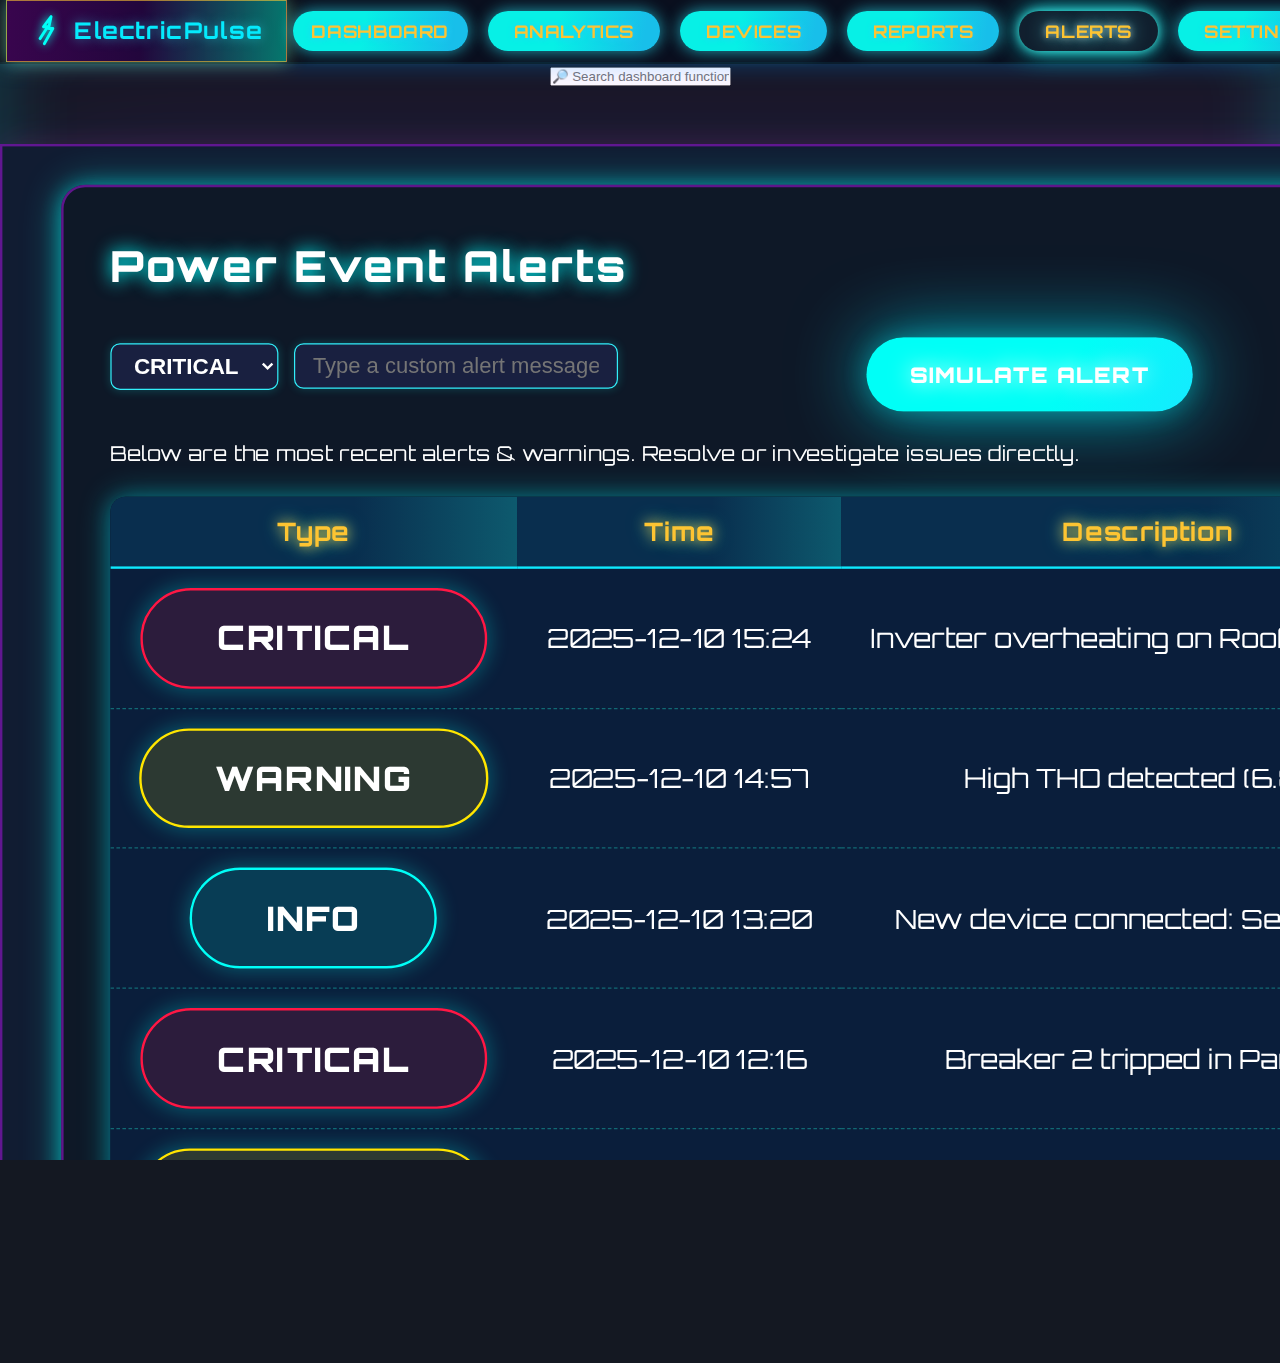
<file: alerts.html>
<!DOCTYPE html>
<html lang="en">
<head>
  <meta charset="UTF-8" />
  <meta name="viewport" content="width=device-width, initial-scale=1.0" />
  <title>ElectricPulse Alerts</title>
  <link href="https://fonts.googleapis.com/css2?family=Orbitron:wght@400;700&display=swap" rel="stylesheet" />
  <link rel="stylesheet" href="style.css" />
</head>
<body>
  <header class="ep-topnav">
    <a href="index.html" class="ep-logo-link">
      <span class="ep-logo-svg">
        <svg width="32" height="32" viewBox="0 0 40 40" fill="none">
          <polyline points="13,29 22,15 17,15 26,3 23,17 28,17 18,35" stroke="#00fff7" stroke-width="3.4" fill="none" stroke-linecap="round" stroke-linejoin="round"/>
        </svg>
      </span>
      <span class="ep-logo-text">ElectricPulse</span>
    </a>
    <nav class="ep-navlinks">
      <a href="index.html" class="ep-navbtn">Dashboard</a>
      <a href="analytics.html" class="ep-navbtn">Analytics</a>
      <a href="devices.html" class="ep-navbtn">Devices</a>
      <a href="reports.html" class="ep-navbtn">Reports</a>
      <a href="alerts.html" class="ep-navbtn active">Alerts</a>
      <a href="settings.html" class="ep-navbtn">Settings</a>
      <a href="help.html" class="ep-navbtn">Help</a>
    </nav>
  </header>
  <div class="ep-dashboard-searchbar">
    <input type="text" id="ep-quicksearch" placeholder="🔎 Search dashboard functions..." autocomplete="off"/>
    <div id="ep-quicksearch-results" class="ep-search-results"></div>
  </div>
  <main class="ep-content">
    <section class="ep-alerts-container">
      <div class="ep-alerts-title">Power Event Alerts</div>
      <div class="ep-alerts-sim-panel" style="margin-bottom:24px;display:flex;align-items:center;gap:13px;">
        <select id="sim-alert-type" class="ep-input" style="width:140px;font-size:1.1em;font-weight:700;">
          <option value="critical">CRITICAL</option>
          <option value="warning">WARNING</option>
          <option value="info">INFO</option>
        </select>
        <input id="sim-alert-msg" class="ep-input" type="text" placeholder="Type a custom alert message..." style="width:270px;font-size:1.08em;" />
        <button id="sim-alert-btn" class="ep-alert-res-btn-big" style="border-radius:50px;padding:1.13em 2em;text-transform:uppercase;letter-spacing:1px;min-width:150px;">SIMULATE ALERT</button>
      </div>
      <div id="ep-alerts-info" style="margin-bottom: 1.5em;">Below are the most recent alerts & warnings. Resolve or investigate issues directly.</div>
      <table class="ep-table" style="width:100%;">
        <thead>
          <tr>
            <th>Type</th>
            <th>Time</th>
            <th>Description</th>
            <th>Action</th>
          </tr>
        </thead>
        <tbody id="ep-alerts-tbody"></tbody>
      </table>
    </section>
    <script>
      const sampleAlerts = [
        {id:1, type:'critical',   time:'2025-12-10 15:24', msg:'Inverter overheating on Rooftop Array', resolved:false},
        {id:2, type:'warning',    time:'2025-12-10 14:57', msg:'High THD detected (6.8%)', resolved:false},
        {id:3, type:'info',       time:'2025-12-10 13:20', msg:'New device connected: Sensor-7B', resolved:false},
        {id:4, type:'critical',   time:'2025-12-10 12:16', msg:'Breaker 2 tripped in Panel B', resolved:false},
        {id:5, type:'warning',    time:'2025-12-10 11:42', msg:'Power factor dropped below 0.92', resolved:false}
      ];
      function renderType(type) {
        const TYPE_MAP = {
          critical: {word: 'CRITICAL', color: '#ff1744', bg: 'rgba(255,23,68,0.14)'},
          warning: {word: 'WARNING', color: '#ffe600', bg:'rgba(255,230,0,0.14)'},
          info:    {word: 'INFO', color: '#00fff7', bg:'rgba(0,255,247,0.14)'}
        };
        let dat = TYPE_MAP[type] || TYPE_MAP.info;
        return `<span class="ep-type-bubble" style="background:${dat.bg};color:${dat.color};border:2.5px solid ${dat.color};">${dat.word}</span>`;
      }
      function renderAlerts() {
        const tbody = document.getElementById('ep-alerts-tbody');
        tbody.innerHTML = '';
        sampleAlerts.forEach(alert => {
          if (alert.resolved) return;
          const tr = document.createElement('tr');
          tr.className = `ep-alert-row ep-alert-${alert.type}`;
          tr.innerHTML = `
            <td style="text-align:center;vertical-align:middle;">${renderType(alert.type)}</td>
            <td>${alert.time}</td>
            <td>${alert.msg}</td>
            <td><button class='ep-alert-res-btn-big'>RESOLVE</button></td>
          `;
          tr.querySelector('.ep-alert-res-btn-big').onclick = ()=>{
            alert.resolved = true;
            tr.classList.add('resolved');
            setTimeout(renderAlerts,600);
          };
          tbody.appendChild(tr);
        });
        if(tbody.innerHTML==='')
          tbody.innerHTML = '<tr><td colspan="4" style="color:#44ffaa;font-weight:bold;text-align:center;font-size:1.2em;">No active alerts!\u2728</td></tr>';
      }
      renderAlerts();
      // --- Simulate alert add panel ---- //
      document.getElementById('sim-alert-btn').onclick = function() {
        const type = document.getElementById('sim-alert-type').value;
        const msg = document.getElementById('sim-alert-msg').value.trim();
        if(!msg) { alert('Enter a description for the alert.'); return; }
        const now = new Date();
        const timestr = now.getFullYear()+'-'+String(now.getMonth()+1).padStart(2,'0')+'-'+String(now.getDate()).padStart(2,'0')+' '
                    + String(now.getHours()).padStart(2,'0')+':'+String(now.getMinutes()).padStart(2,'0');
        sampleAlerts.unshift({id: Date.now(), type, msg, time: timestr, resolved:false});
        renderAlerts();
        document.getElementById('sim-alert-msg').value = '';
      }
    </script>
  </main>
  <script src="script.js" defer></script>
</body>
</html>
</file>
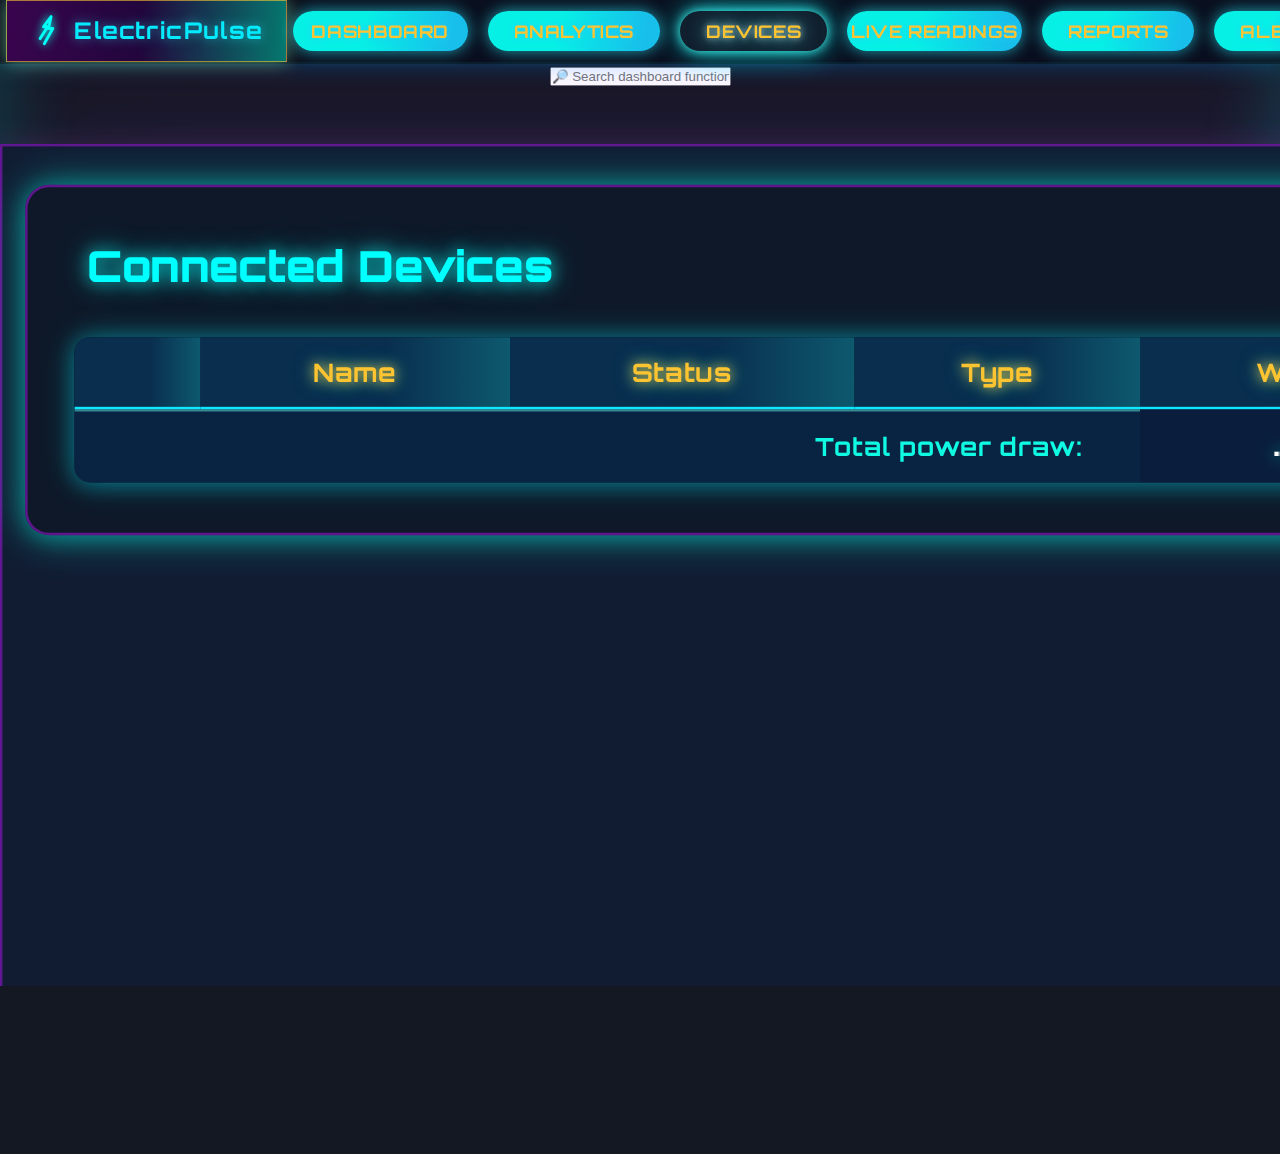
<file: devices.html>
<!DOCTYPE html>
<html lang="en">
<head>
  <meta charset="UTF-8" />
  <meta name="viewport" content="width=device-width, initial-scale=1.0" />
  <title>ElectricPulse Devices</title>
  <link href="https://fonts.googleapis.com/css2?family=Orbitron:wght@400;700&display=swap" rel="stylesheet" />
  <link rel="stylesheet" href="style.css" />
  <script src="script.js" defer></script>
</head>
<body>
  <header class="ep-topnav">
    <a href="index.html" class="ep-logo-link">
      <span class="ep-logo-svg">
        <svg width="32" height="32" viewBox="0 0 40 40" fill="none">
          <polyline points="13,29 22,15 17,15 26,3 23,17 28,17 18,35" stroke="#00fff7" stroke-width="3.4" fill="none" stroke-linecap="round" stroke-linejoin="round"/>
        </svg>
      </span>
      <span class="ep-logo-text">ElectricPulse</span>
    </a>
    <nav class="ep-navlinks">
      <a href="index.html" class="ep-navbtn">Dashboard</a>
      <a href="analytics.html" class="ep-navbtn">Analytics</a>
      <a href="devices.html" class="ep-navbtn active">Devices</a>
      <a href="live-readings.html" class="ep-navbtn">Live Readings</a>
      <a href="reports.html" class="ep-navbtn">Reports</a>
      <a href="alerts.html" class="ep-navbtn">Alerts</a>
      <a href="settings.html" class="ep-navbtn">Settings</a>
      <a href="help.html" class="ep-navbtn">Help</a>
    </nav>
  </header>
  <div class="ep-dashboard-searchbar">
    <input type="text" id="ep-quicksearch" placeholder="🔎 Search dashboard functions..." autocomplete="off"/>
    <div id="ep-quicksearch-results" class="ep-search-results"></div>
  </div>
  <main class="ep-content" style="margin-left:220px;">
    <div class="ep-table-section-neon">
      <div class="ep-table-title-neon">Connected Devices</div>
      <div id="ep-devices-table-outer">
        <table class="ep-table" id="ep-devices-table">
          <thead>
            <tr>
              <th class="ep-table-icon-col"></th>
              <th class="ep-table-name-col">Name</th>
              <th class="ep-table-status-col">Status</th>
              <th class="ep-table-type-col">Type</th>
              <th class="ep-table-watts-col">Watts</th>
            </tr>
          </thead>
          <tbody id="ep-device-tbody"></tbody>
          <tfoot>
            <tr class="ep-total-row">
              <td colspan="4" style="text-align:right;padding-right:2.3em;font-size:1.06em;opacity:.98;color:#11fee7;font-weight:700;letter-spacing:.04em;border-top:2.2px solid #5ff1e881;background:rgba(0,255,247,0.04)">Total power draw:</td>
              <td id="ep-devices-total" style="color:#fff;font-weight:900;font-size:1.16em;text-shadow:0 0 13px #00ffd7c9;">… W</td>
            </tr>
          </tfoot>
        </table>
      </div>
    </div>
  </main>
  <script>
    document.addEventListener('DOMContentLoaded', function() {
      if(window.populateDeviceTable) populateDeviceTable();
    });
  </script>
</body>
</html>
</file>
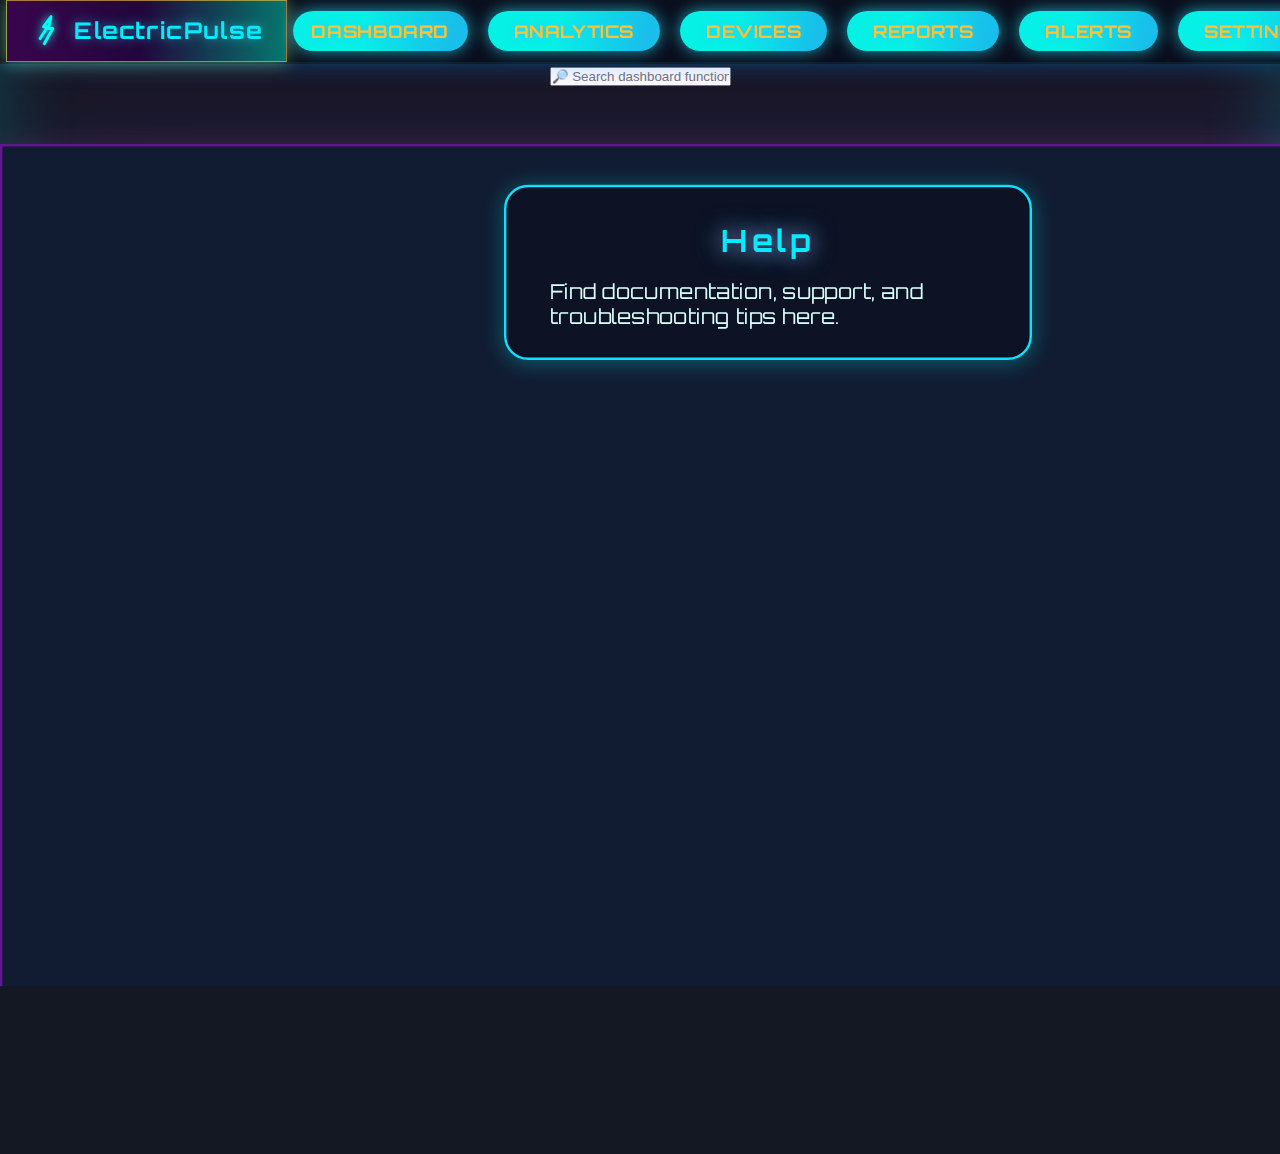
<file: help.html>
<!DOCTYPE html>
<html lang="en">
<head>
  <meta charset="UTF-8" />
  <meta name="viewport" content="width=device-width, initial-scale=1.0" />
  <title>ElectricPulse Help</title>
  <link href="https://fonts.googleapis.com/css2?family=Orbitron:wght@400;700&display=swap" rel="stylesheet" />
  <link rel="stylesheet" href="style.css" />
</head>
<body>
  <canvas id="cyber-bg" class="cyber-bg-canvas"></canvas>
  <header class="ep-topnav">
    <a href="index.html" class="ep-logo-link">
      <span class="ep-logo-svg">
        <svg width="32" height="32" viewBox="0 0 40 40" fill="none">
          <polyline points="13,29 22,15 17,15 26,3 23,17 28,17 18,35" stroke="#00fff7" stroke-width="3.4" fill="none" stroke-linecap="round" stroke-linejoin="round"/>
        </svg>
      </span>
      <span class="ep-logo-text">ElectricPulse</span>
    </a>
    <nav class="ep-navlinks">
      <a href="index.html" class="ep-navbtn">Dashboard</a>
      <a href="analytics.html" class="ep-navbtn">Analytics</a>
      <a href="devices.html" class="ep-navbtn">Devices</a>
      <a href="reports.html" class="ep-navbtn">Reports</a>
      <a href="alerts.html" class="ep-navbtn">Alerts</a>
      <a href="settings.html" class="ep-navbtn">Settings</a>
      <a href="help.html" class="ep-navbtn active">Help</a>
    </nav>
  </header>
  <div class="ep-dashboard-searchbar">
    <input type="text" id="ep-quicksearch" placeholder="🔎 Search dashboard functions..." autocomplete="off"/>
    <div id="ep-quicksearch-results" class="ep-search-results"></div>
  </div>
  <main class="ep-content" style="margin-left:220px;">
    <section class="ep-card">
      <h2>Help</h2>
      <p>Find documentation, support, and troubleshooting tips here.</p>
    </section>
  </main>
</body>
</html>
</file>
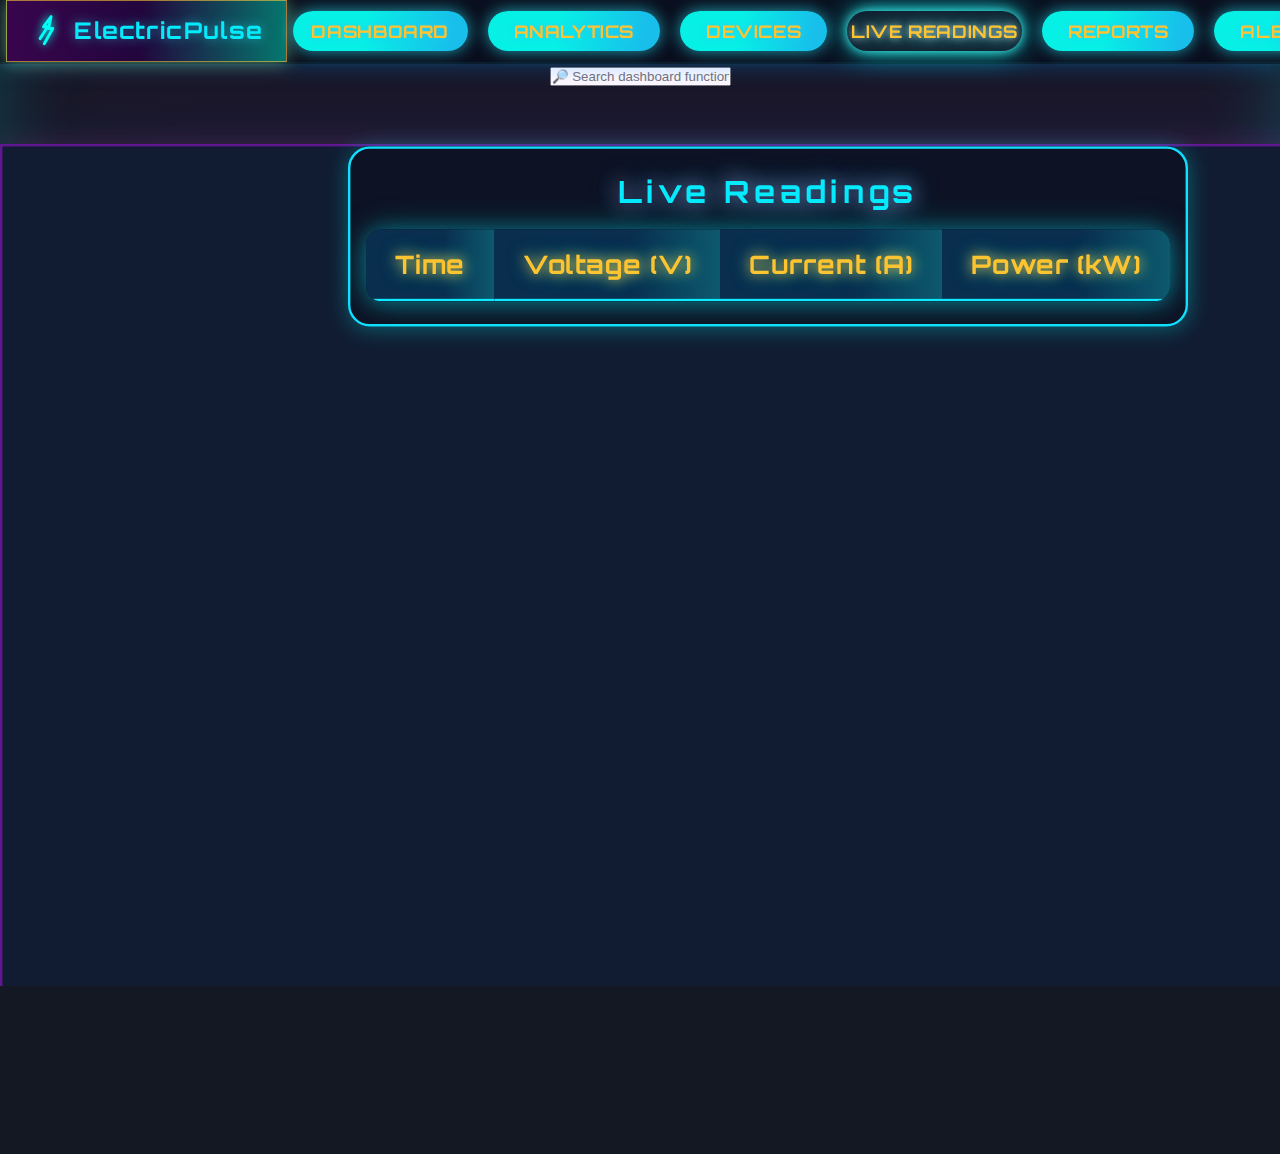
<file: live-readings.html>
<!DOCTYPE html>
<html lang="en">
<head>
  <meta charset="UTF-8" />
  <meta name="viewport" content="width=device-width, initial-scale=1.0" />
  <title>ElectricPulse Live Readings</title>
  <link href="https://fonts.googleapis.com/css2?family=Orbitron:wght@400;700&display=swap" rel="stylesheet" />
  <link rel="stylesheet" href="style.css" />
  <script src="script.js" defer></script>
</head>
<body>
  <header class="ep-topnav">
    <a href="index.html" class="ep-logo-link">
      <span class="ep-logo-svg">
        <svg width="32" height="32" viewBox="0 0 40 40" fill="none">
          <polyline points="13,29 22,15 17,15 26,3 23,17 28,17 18,35" stroke="#00fff7" stroke-width="3.4" fill="none" stroke-linecap="round" stroke-linejoin="round"/>
        </svg>
      </span>
      <span class="ep-logo-text">ElectricPulse</span>
    </a>
    <nav class="ep-navlinks">
      <a href="index.html" class="ep-navbtn">Dashboard</a>
      <a href="analytics.html" class="ep-navbtn">Analytics</a>
      <a href="devices.html" class="ep-navbtn">Devices</a>
      <a href="live-readings.html" class="ep-navbtn active">Live Readings</a>
      <a href="reports.html" class="ep-navbtn">Reports</a>
      <a href="alerts.html" class="ep-navbtn">Alerts</a>
      <a href="settings.html" class="ep-navbtn">Settings</a>
      <a href="help.html" class="ep-navbtn">Help</a>
    </nav>
  </header>
  <div class="ep-dashboard-searchbar">
    <input type="text" id="ep-quicksearch" placeholder="🔎 Search dashboard functions..." autocomplete="off"/>
    <div id="ep-quicksearch-results" class="ep-search-results"></div>
  </div>
  <main class="ep-content">
    <div class="ep-card readings-table">
      <h2>Live Readings</h2>
      <table class="ep-table">
        <thead>
          <tr><th>Time</th><th>Voltage (V)</th><th>Current (A)</th><th>Power (kW)</th></tr>
        </thead>
        <tbody id="live-readings-tbody">
          <!-- Data will be filled by JS -->
        </tbody>
      </table>
    </div>
  </main>
</body>
</html>
</file>
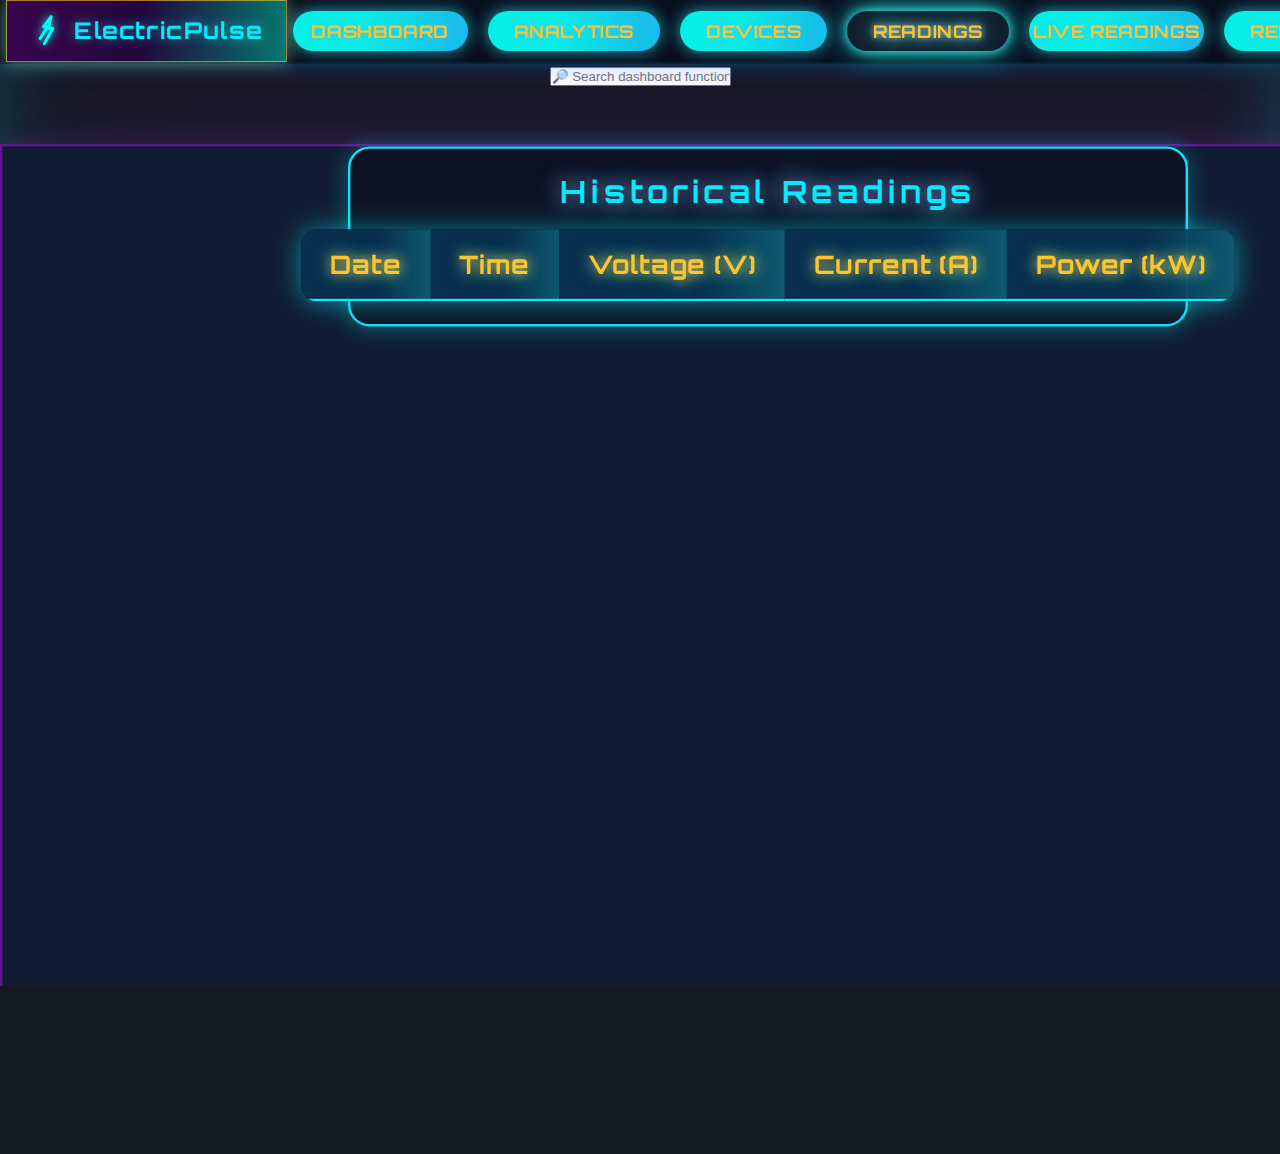
<file: readings.html>
<!DOCTYPE html>
<html lang="en">
<head>
  <meta charset="UTF-8" />
  <meta name="viewport" content="width=device-width, initial-scale=1.0" />
  <title>ElectricPulse Readings</title>
  <link href="https://fonts.googleapis.com/css2?family=Orbitron:wght@400;700&display=swap" rel="stylesheet" />
  <link rel="stylesheet" href="style.css" />
  <script src="script.js" defer></script>
</head>
<body>
  <header class="ep-topnav">
    <a href="index.html" class="ep-logo-link">
      <span class="ep-logo-svg">
        <svg width="32" height="32" viewBox="0 0 40 40" fill="none">
          <polyline points="13,29 22,15 17,15 26,3 23,17 28,17 18,35" stroke="#00fff7" stroke-width="3.4" fill="none" stroke-linecap="round" stroke-linejoin="round"/>
        </svg>
      </span>
      <span class="ep-logo-text">ElectricPulse</span>
    </a>
    <nav class="ep-navlinks">
      <a href="index.html" class="ep-navbtn">Dashboard</a>
      <a href="analytics.html" class="ep-navbtn">Analytics</a>
      <a href="devices.html" class="ep-navbtn">Devices</a>
      <a href="readings.html" class="ep-navbtn active">Readings</a>
      <a href="live-readings.html" class="ep-navbtn">Live Readings</a>
      <a href="reports.html" class="ep-navbtn">Reports</a>
      <a href="alerts.html" class="ep-navbtn">Alerts</a>
      <a href="settings.html" class="ep-navbtn">Settings</a>
      <a href="help.html" class="ep-navbtn">Help</a>
    </nav>
  </header>
  <div class="ep-dashboard-searchbar">
    <input type="text" id="ep-quicksearch" placeholder="🔎 Search dashboard functions..." autocomplete="off"/>
    <div id="ep-quicksearch-results" class="ep-search-results"></div>
  </div>
  <main class="ep-content">
    <div class="ep-card readings-table">
      <h2>Historical Readings</h2>
      <table class="ep-table">
        <thead>
          <tr><th>Date</th><th>Time</th><th>Voltage (V)</th><th>Current (A)</th><th>Power (kW)</th></tr>
        </thead>
        <tbody id="historical-readings-tbody">
          <!-- Data from JS/backend here -->
        </tbody>
      </table>
    </div>
  </main>
</body>
</html>
</file>
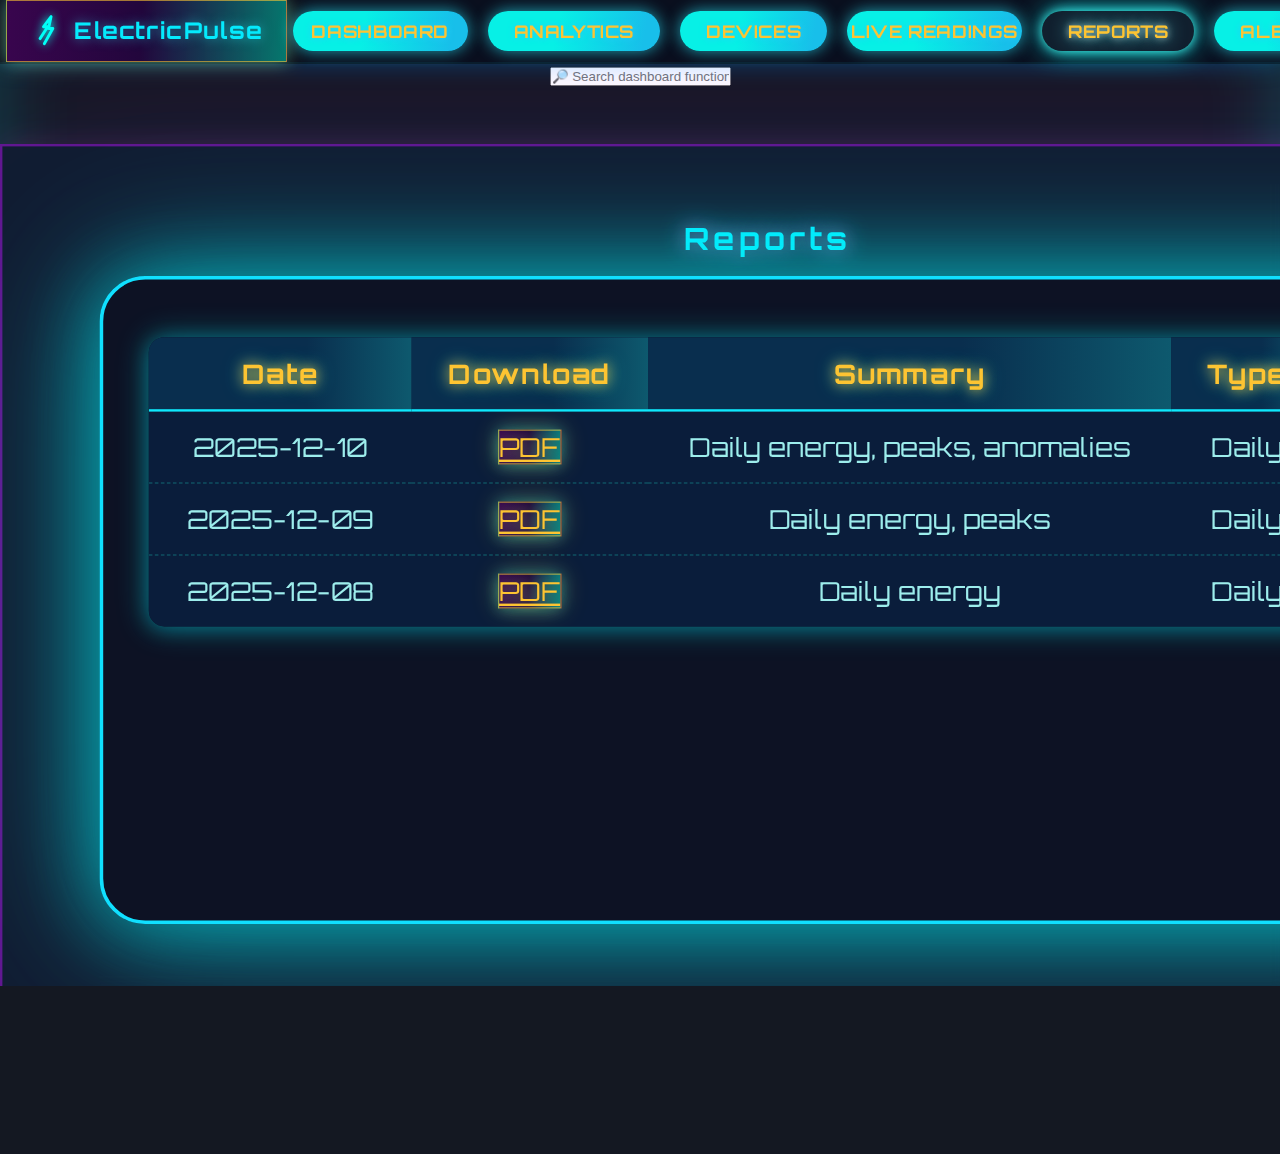
<file: reports.html>
<!DOCTYPE html>
<html lang="en">
<head>
  <meta charset="UTF-8" />
  <meta name="viewport" content="width=device-width, initial-scale=1.0" />
  <title>ElectricPulse Reports</title>
  <link href="https://fonts.googleapis.com/css2?family=Orbitron:wght@400;700&display=swap" rel="stylesheet" />
  <link rel="stylesheet" href="style.css" />
  <script src="script.js" defer></script>
</head>
<body>
  <header class="ep-topnav">
    <a href="index.html" class="ep-logo-link">
      <span class="ep-logo-svg">
        <svg width="32" height="32" viewBox="0 0 40 40" fill="none">
          <polyline points="13,29 22,15 17,15 26,3 23,17 28,17 18,35" stroke="#00fff7" stroke-width="3.4" fill="none" stroke-linecap="round" stroke-linejoin="round"/>
        </svg>
      </span>
      <span class="ep-logo-text">ElectricPulse</span>
    </a>
    <nav class="ep-navlinks">
      <a href="index.html" class="ep-navbtn">Dashboard</a>
      <a href="analytics.html" class="ep-navbtn">Analytics</a>
      <a href="devices.html" class="ep-navbtn">Devices</a>
      <a href="live-readings.html" class="ep-navbtn">Live Readings</a>
      <a href="reports.html" class="ep-navbtn active">Reports</a>
      <a href="alerts.html" class="ep-navbtn">Alerts</a>
      <a href="settings.html" class="ep-navbtn">Settings</a>
      <a href="help.html" class="ep-navbtn">Help</a>
    </nav>
  </header>
  <div class="ep-dashboard-searchbar">
    <input type="text" id="ep-quicksearch" placeholder="🔎 Search dashboard functions..." autocomplete="off"/>
    <div id="ep-quicksearch-results" class="ep-search-results"></div>
  </div>
  <main class="ep-content">
    <div class="ep-card" id="ep-reports-card">
      <h2>Reports</h2>
      <div class="ep-report-table-outer">
        <table class="ep-table" id="ep-report-table">
          <thead>
            <tr><th>Date</th><th>Download</th><th>Summary</th><th>Type</th><th>Status</th></tr>
          </thead>
          <tbody id="reports-tbody">
            <tr><td>2025-12-10</td><td><a href="#">PDF</a></td><td>Daily energy, peaks, anomalies</td><td>Daily</td><td style="color:#63fc95;font-weight:bold;">Generated</td></tr>
            <tr><td>2025-12-09</td><td><a href="#">PDF</a></td><td>Daily energy, peaks</td><td>Daily</td><td style="color:#63fc95;font-weight:bold;">Generated</td></tr>
            <tr><td>2025-12-08</td><td><a href="#">PDF</a></td><td>Daily energy</td><td>Daily</td><td style="color:#ffd429;font-weight:bold;">Pending</td></tr>
          </tbody>
        </table>
      </div>
    </div>
  </main>
</body>
</html>
</file>
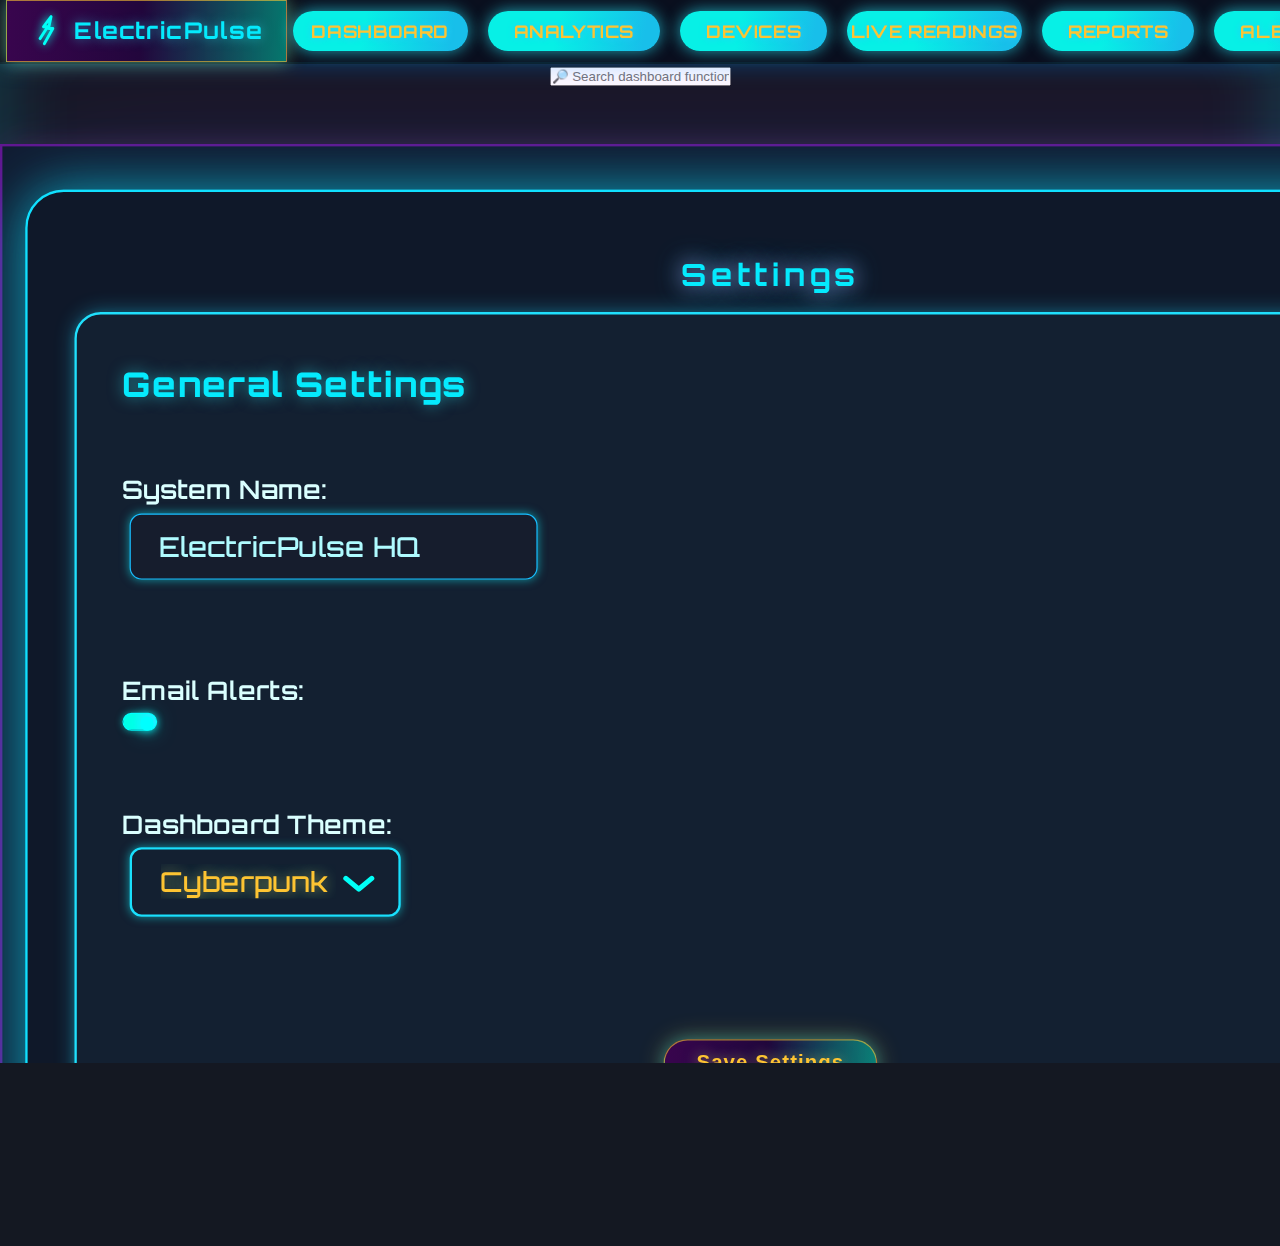
<file: settings.html>
<!DOCTYPE html>
<html lang="en">
<head>
  <meta charset="UTF-8" />
  <meta name="viewport" content="width=device-width, initial-scale=1.0" />
  <title>ElectricPulse Settings</title>
  <link href="https://fonts.googleapis.com/css2?family=Orbitron:wght@400;700&display=swap" rel="stylesheet" />
  <link rel="stylesheet" href="style.css" />
  <script src="script.js" defer></script>
</head>
<body>
  <header class="ep-topnav">
    <a href="index.html" class="ep-logo-link">
      <span class="ep-logo-svg">
        <svg width="32" height="32" viewBox="0 0 40 40" fill="none">
          <polyline points="13,29 22,15 17,15 26,3 23,17 28,17 18,35" stroke="#00fff7" stroke-width="3.4" fill="none" stroke-linecap="round" stroke-linejoin="round"/>
        </svg>
      </span>
      <span class="ep-logo-text">ElectricPulse</span>
    </a>
    <nav class="ep-navlinks">
      <a href="index.html" class="ep-navbtn">Dashboard</a>
      <a href="analytics.html" class="ep-navbtn">Analytics</a>
      <a href="devices.html" class="ep-navbtn">Devices</a>
      <a href="live-readings.html" class="ep-navbtn">Live Readings</a>
      <a href="reports.html" class="ep-navbtn">Reports</a>
      <a href="alerts.html" class="ep-navbtn">Alerts</a>
      <a href="settings.html" class="ep-navbtn active">Settings</a>
      <a href="help.html" class="ep-navbtn">Help</a>
    </nav>
  </header>
  <div class="ep-dashboard-searchbar">
    <input type="text" id="ep-quicksearch" placeholder="🔎 Search dashboard functions..." autocomplete="off"/>
    <div id="ep-quicksearch-results" class="ep-search-results"></div>
  </div>
  <main class="ep-content">
    <div class="ep-card settings-section">
      <h2>Settings</h2>
      <!-- Settings Form and Controls here -->
      <div class="ep-settings-card">
        <h3>General Settings</h3>
        <label>System Name: <input class="ep-input" type="text" value="ElectricPulse HQ" /></label>
        <label>Email Alerts: <input class="ep-checkbox" type="checkbox" checked /></label>
        <label>Dashboard Theme:
          <select class="ep-select">
            <option>Cyberpunk</option>
            <option>Classic</option>
            <option>Dark</option>
          </select>
        </label>
        <button class="ep-btn ep-btn-save">Save Settings</button>
      </div>
    </div>
  </main>
</body>
</html>
</file>
<file: style.css>
/* == CYBERPUNK 2077 ANIMATED BACKGROUND == */
.cyber-bg-canvas {
  position: fixed;
  z-index: 1;
  left: 0; top: 0;
  width: 100vw; height: 100vh;
  pointer-events: none;
  opacity: 0.95;
}

/* Layer content above animated canvas */
#main-content, main, .dashboard-content, .container {
  position: relative;
  z-index: 2;
}
:root {
  --cp-bg-dark: #060511;
  --cp-bg-deep: #1a1039;
  --cp-bg-mid: #1f1642;
  --cp-purple: #bc13fe;
  --cp-pink: #fd3aaf;
  --cp-cyan: #05eafd;
  --cp-yellow: #fdc432;
  --cp-neon-green: #00fba8;
  --cp-ui-panel: #181129f2;
  --cp-glow: 0 0 18px #05eafd99, 0 0 44px #bc13fe33;
}

html, body {
  min-height: 100vh;
  width: 100vw;
  margin: 0;
  padding: 0;
  overflow-x: hidden;
  font-family: 'Orbitron', 'Segoe UI', Arial, sans-serif;
  background: #141822;
  color: #eafcff;
  position: relative;
}
/* body::before {
  content: "";
  position: fixed;
  inset: 0;
  pointer-events: none;
  z-index: 2;
  background: 
    radial-gradient(circle at 60% 20%, #00fff744 0%, transparent 77%),
    radial-gradient(circle at 32% 88%, #ff00c855 0%, transparent 65%),
    linear-gradient(120deg,rgba(0,255,247,0.08) 38%,rgba(255,0,200,0.07) 62%);
  opacity: 0.43;
  mix-blend-mode: lighten;
  filter: blur(6px) brightness(1.06);
} */
/* body::after {
  content: "";
  position: fixed;
  inset: 0;
  pointer-events: none;
  z-index: 3;
  background:
    radial-gradient(circle at 55% 60%,rgba(46,245,255,0.04) 55%,transparent 97%),
    radial-gradient(circle at 84% 77%, #ff3afe33 0%, transparent 72%);
  opacity: 0.13;
  mix-blend-mode: lighten;
  filter: blur(2.3px);
} */

/* --- Neon Scrollbar Cyberpunk --- */
::-webkit-scrollbar {
  width: 10px;
  background: #120e23;
}
::-webkit-scrollbar-thumb {
  background: linear-gradient(120deg,#05eafd66 50%,#fd3aafCC 100%);
  border-radius: 6px;
  border: 1.3px solid #bc13fe;
  box-shadow: 0 0 9px #05eafd,0 0 18px #fd3aaf66;
}

/* --- Cyberpunk Glow Core UI Panels --- */
.ep-centered-container, .ep-content, .ep-card, .ep-dashboard-tile, .ep-dashboard-panel, .live-waveform-card, .readings-table, .ep-table-section-neon, .ep-alerts-container, .ep-analytics-card, .ep-settings-card, .ep-smallcard {
  background: var(--cp-ui-panel);
  box-shadow: 0 0 44px #05eafd11, 0 0 23px #fd3aaf22, 0 0 143px #bc13fe22;
  border: 2px solid #bc13fe77;
  backdrop-filter: blur(3.5px);
}

/* --- Headings and Neon Accent Text --- */
h1, h2, h3, h4, .ep-logo-text, .ep-alerts-title, .ep-card-title, .ep-panel-title {
  color: var(--cp-cyan)!important;
  text-shadow: 0 0 21px #05eafdcc, 0 0 16px #fd3aaf99;
  letter-spacing: 0.14em;
}
a, .ep-navbtn, .ep-btn, .ep-settings-card select, .ep-settings-card button {
  color: var(--cp-yellow)!important;
  text-shadow: 0 0 11px #fdc43277, 0 0 16px #05eafd55;
  background: linear-gradient(93deg, #39054e 0%, #22063c 48%, #00ffd570 100%);
  border: 1.5px solid #fdc43299;
  box-shadow: 0 0 13px #05eafd55, 0 0 21px #fdc43255;
}
/* -- Cyberpunk Table Headers --- */
.ep-table th { 
  background: linear-gradient(93deg,#250B3E 0,#bc13fe44 100%);
  color: var(--cp-yellow)!important;
  text-shadow: 0 0 11px #fdc432, 0 0 16px #05eafd99;
}

/* --- Extra Neon Glows For Live Readings/Graphs --- */
.live-waveform-title, .live-waveform-btn, .ep-stat-value, .ep-alert-res-btn-big {
  color: var(--cp-cyan)!important;
  text-shadow: 0 0 19px #05eafd99, 0 0 21px #bc13fe99;
  border-color: #bc13fe99;
}
.ep-stat-label, .ep-panel-label {
  color: var(--cp-yellow)!important;
}
.ep-stat-value, .ep-counter-value { color: var(--cp-neon-green)!important;}
/* --- Subtle Neon Flicker Animation--- */
@keyframes cp-flicker {
  0%, 47%, 100% { opacity: .91; filter: blur(0.2px);}
  43% { opacity: .83; filter: blur(0.7px);}
  55%, 56% { opacity: 1.02; filter: blur(0);}
  81% { opacity: 0.95;}
}
h1, h2, h3, .ep-logo-text, .live-waveform-title, .ep-card-title {
  animation: cp-flicker 3.3s infinite alternate cubic-bezier(.64,0,.74,1);
}

body,
html {
  /* Remove old fallback gradient and force new CP theme. */
  background-blend-mode: screen, normal, overlay;
  background-size: cover, cover, cover, cover;
  /* Enhance snap for any overlayed patterns */
  box-shadow: 0 0 80px #00fff933 inset;
}

/* ---- DASHBOARD STRUCTURE REWRITE ---- */
.dashPage{
  width:100%;
  display:flex;
  justify-content:center;
  padding: 18px 18px 40px;
}
.dashPanel{
  position:relative;
  width:min(1200px, 100%);
  padding: 18px 22px 22px;
  box-sizing:border-box;
}
.neonRail{
  position:absolute;
  top: 14px;
  bottom: 14px;
  left: 10px;
  width: 6px;
  border-radius: 6px;
  background: linear-gradient(to bottom,#3ff0ff,#0066ff 90%);
  box-shadow: 0 0 14px 4px #00e6ff80;
  pointer-events:none;
}
.dashPanel > *{
  margin-left: 22px;
}
.dashHeader{
  display:flex;
  align-items:center;
  justify-content:space-between;
  gap: 16px;
  padding: 12px 14px;
  border-radius: 18px;
}
.coreWrap{
  flex: 0 0 auto;
  width: 150px;
  height: 150px;
  display:flex;
  align-items:center;
  justify-content:center;
}
.dashHeader,
.alertsCard,
.waveCard,
.statsGrid,
.bottomGrid,
.footer{
  margin-top: 16px;
}
.alertsCard{
  width:100%;
  padding: 14px 14px 16px;
  border-radius: 18px;
  box-sizing:border-box;
  position:relative;
}
.alertsCard .actionsRow{
  display:flex;
  gap: 10px;
  justify-content:flex-end;
  margin-top: 10px;
}
.waveCard{
  width:100%;
  padding: 16px;
  border-radius: 18px;
  box-sizing:border-box;
}
.statsGrid{
  width:100%;
  display:grid;
  grid-template-columns: repeat(2, minmax(0, 1fr));
  gap: 14px;
}
.bottomGrid{
  width:100%;
  display:grid;
  grid-template-columns: repeat(2, minmax(0, 1fr));
  gap: 14px;
  align-items:start;
}
.spacer, .empty, .ghost, .placeholder{
  display:none !important;
}














@media (max-width: 900px){
  .dashPanel{ padding: 14px; }
  .dashPanel > *{ margin-left: 16px; }
  .coreWrap{ width: 120px; height: 120px; }
  .statsGrid, .bottomGrid{ grid-template-columns: 1fr; }
}
/* ---- END DASHBOARD REWRITE ---- */

body {
  display: flex;
  flex-direction: column;
  align-items: center;
  justify-content: flex-start;
}

.ep-content {
  background: #111c32 !important;
  background-image: none !important;
  position: relative;
  z-index: 2;
  margin-top: 58px !important; /* nav height */
  margin-bottom: 0 !important;
  padding: 0 1.5vw !important; /* Even smaller side padding for near-edge look */
  width: 100%;
  min-height: calc(100vh - 58px) !important;
  max-width: 1920px !important;
  box-sizing: border-box !important;
  margin-left: auto !important;
  margin-right: auto !important;
  overflow-x: visible !important;
}

@media (max-width: 600px) {
  section, main, .ep-section, .ep-panel, .ep-content {
    margin-top: 0;
    margin-bottom: 0;
  }
}

/* == ElectricPulse Top Navigation Redesign == */
:root {
  --ep-topnav-h: 58px;
  --ep-topnav-bg: #0b1123;
  --ep-nav-glow: 0 0 8px #05eafdcc, 0 0 24px #05eafd33;
  --ep-nav-glow-active: 0 0 12px #45fff7, 0 0 30px #0ffb;
  --ep-nav-btn-border: #05eafd;
  --ep-nav-btn-bg: #060c18;
  --ep-nav-btn-active-bg: #111f2e;
  --ep-nav-btn-text: #05eafd;
  --ep-nav-btn-active-text: #b5feff;
}

/* Top Navigation Bar: fixed, full width, solid bg, shadow */
.ep-topnav {
  position: fixed;
  top: 0;
  left: 0;
  width: 100vw;
  min-width: 0;
  height: var(--ep-topnav-h);
  background: var(--ep-topnav-bg);
  display: flex;
  align-items: center;
  justify-content: flex-start;
  box-shadow: 0 2px 22px #00eafd33, 0 2px 0 #00eafd22;
  z-index: 200;
  padding: 0 0.5vw;
  border-bottom: 2px solid #09354566;
}

.ep-logo-link {
  display: flex;
  align-items: center;
  padding: 0 24px 0 20px;
  height: 100%;
  text-decoration: none;
}

.ep-logo-svg svg {
  display: inline-block;
  height: 34px;
  width: 34px;
  margin-right: 11px;
  filter: drop-shadow(0 0 9px #22f7ffcc);
  vertical-align: middle;
}
.ep-logo-text {
  color: #0cf5fc;
  font-family: 'Orbitron', 'Segoe UI', Arial, sans-serif;
  font-size: 1.35em;
  font-weight: 700;
  letter-spacing: 1.4px;
  text-shadow: 0 0 12px #29f0ff88;
  user-select: none;
  line-height: 1;
}

/* Center navigation buttons horizontally */
.ep-navlinks {
  display: flex;
  flex: 1 1 auto;
  justify-content: center;
  align-items: center;
  height: 100%;
  gap: 10px;
}

.ep-navbtn,
.ep-topnav a.ep-navbtn {
  display: inline-flex;
  align-items: center;
  justify-content: center;
  height: 40px;
  min-width: 120px;
  max-width: 175px;
  margin: 0 6px;
  padding: 0 15px;
  background: var(--ep-nav-btn-bg);
  border: 2px solid var(--ep-nav-btn-border);
  border-radius: 14px;
  color: var(--ep-nav-btn-text);
  font-family: 'Orbitron', 'Segoe UI', Arial, sans-serif;
  font-size: 1.09em;
  font-weight: 700;
  text-transform: uppercase;
  letter-spacing: 1.05px;
  text-shadow: 0 0 10px #14eaff80;
  box-shadow: var(--ep-nav-glow);
  outline: none;
  cursor: pointer;
  white-space: nowrap;
  overflow: hidden;
  text-overflow: ellipsis;
  transition: 
    color 0.13s, background 0.14s, 
    box-shadow 0.17s, border 0.14s;
  text-decoration: none;
}

.ep-navbtn:focus,
.ep-navbtn:hover,
.ep-topnav a.ep-navbtn:focus,
.ep-topnav a.ep-navbtn:hover {
  border-color: #84feff;
  box-shadow: var(--ep-nav-glow-active);
  background: var(--ep-nav-btn-active-bg);
  color: var(--ep-nav-btn-active-text);
}

/* ACTIVE STATE for Nav Buttons */
.ep-navbtn.active, 
.ep-topnav a.ep-navbtn.active {
  background: var(--ep-nav-btn-active-bg);
  border-color: #0ff;
  color: #b5feff;
  box-shadow: var(--ep-nav-glow-active);
  text-shadow: 0 0 19px #4fffff, 0 0 7px #fffb;
}

@media (max-width: 900px) {
  .ep-navbtn, .ep-topnav a.ep-navbtn {
    min-width: 80px;
    font-size: 0.95em;
    padding: 0 9px;
  }
  .ep-logo-link {
    padding-right: 10px;
    padding-left: 8px;
  }
}
@media (max-width: 700px) {
  .ep-navlinks {
    gap: 2px;
  }
  .ep-navbtn, .ep-topnav a.ep-navbtn {
    min-width: unset;
    font-size: 0.91em;
    padding: 0 5px;
  }
  .ep-logo-text {
    font-size: 1em;
  }
}
/* End Top Navigation Bar */

/* ElectricPulse Neon Sci-Fi Theme v1.0
   Author: ElectricPulse Team (2025)
   All legacy, experimental, unused, and duplicated rules removed.  
   Prefix: ep-
*/

/*== 1. Global Variables & Reset ==*/
:root {
  --ep-bg-gradient: #141822;
  --ep-primary: #00ffe7;
  --ep-accent: #1777fd;
  --ep-card-bg: rgba(13,18,34, 0.90);
  --ep-card-border: #10e0ff;
  --ep-shadow: 0 2px 18px 0 #00eaea55;
  --ep-radius: 20px;
  --ep-table-header: #0ff;
  --ep-table-bg: rgba(10,32,64,0.86);
  --ep-table-border: #0ee9fd;
  --ep-text-main: #daffff;
  --ep-text-dim: #9dedec;
  --ep-tile-bg: #161d34cc;
  --ep-tile-border: #26f9fc;
  --ep-compact-space: 20px;
  font-size: 17px;
  font-family: 'Orbitron', 'Segoe UI', 'Arial', sans-serif;
  --ep-nav-h: 64px;
}

*, *::before, *::after {
  box-sizing: border-box;
  margin: 0;
  padding: 0;
}

html, body {
  min-height: 100vh;
  background: #141822;
  color: var(--ep-text-main);
  font-family: inherit;
  scroll-behavior: smooth;
}

/* ---Restructure: One centered flow container, neon bar on left.--- */
.ep-neon-bar {
  position: absolute;
  left: 0;
  top: 0;
  width: 8px;
  height: 100vh;
  background: linear-gradient(to bottom,#3ff0ff,#0066ff 90%);
  box-shadow: 0 0 14px 4px #00e6ff80;
  z-index: 10;
}

.ep-centered-container {
  max-width: 1200px;
  margin: 0 auto;
  padding: 36px 18px;
  display: flex;
  flex-direction: column;
  gap: 2rem;
  position: relative;
  z-index: 1;
}

.ep-stats-grid, .ep-bottom-grid {
  display: grid;
  grid-template-columns: 1fr 1fr;
  gap: 1.5rem;
}
@media (max-width:700px){
  .ep-centered-container {padding: 12px 4vw;}
  .ep-stats-grid, .ep-bottom-grid {grid-template-columns: 1fr;}
}

body {
  /* Give room for fixed nav */
  padding-top: var(--ep-nav-h);
  display: flex;
  flex-direction: column;
  align-items: center;
}


/*== 2. Top Navigation ==*/
.ep-topnav {
  width: 100vw;
  height: var(--ep-nav-h);
  position: fixed;
  top: 0; left: 0;
  z-index: 99;
  background: rgba(10,14,30,0.97);
  display: flex;
  align-items: center;
  box-shadow: 0 0 24px #008fff55;
  user-select: none;
}

.ep-logo-link {
  display: flex;
  align-items: center;
  padding: 0 22px;
  text-decoration: none;
}

.ep-logo-svg svg {
  filter: drop-shadow(0 0 5px var(--ep-primary));
}

.ep-header {
  margin-left: 10px;
  font-size: 1.45rem;
  color: var(--ep-primary);
  text-shadow: 0 0 5px #17e5ff;
  font-weight: 700;
  letter-spacing: 1.2px;
}

.ep-navlinks {
  display: flex;
  gap: 8px;
  margin-left: auto;
  margin-right: 16px;
}

.ep-navbtn, .ep-topnav a.ep-navbtn {
  padding: 8px 26px;
  border-radius: 50px;
  background: linear-gradient(100deg, #07f0e6 40%, #18bfea 90%);
  box-shadow: 0 0 16px #28efffaa;
  border: none;
  color: #202830;
  font-weight: 700;
  font-size: 1.03rem;
  text-shadow: 0 0 7px #2fc6ff;
  text-decoration: none;
  transition: background 0.15s, box-shadow 0.15s, color 0.1s;
  letter-spacing: 0.6px;
  outline: 0 solid transparent;
  cursor: pointer;
}

.ep-navbtn:focus,
.ep-navbtn:hover {
  background: linear-gradient(100deg,#16fff1 50%, #1d64ff 100%);
  color: #071625;
  box-shadow: 0 0 30px 8px #0ff9;
  outline: 0;
}



/* == 2.1 Dashboard Page Grid Modernization ==*/
.ep-grid-main {
  display: grid;
  grid-template-columns: 1fr minmax(20px,0.15fr); /* main + future sidebar */
  gap: 30px;
  max-width: 1680px;
  width: 96vw;
  margin: 0 auto 0 auto;
  align-items: flex-start;
}

.ep-hero-main {
  grid-column: 1 / 2;
  display: flex;
  flex-direction: column;
  width: 100%;
  max-width: 1180px;
  margin: 1.7rem 0 2.2rem 0;
  gap: 0.9rem;
}

.ep-statusbar {
  grid-column: 1 / -1;
  display: flex;
  align-items: center;
  justify-content: flex-end;
  background: rgba(10,20,38,0.90);
  color: #63fc95;
  font-size: 1em;
  padding: 0.8em 2em 0.8em 0.6em;
  margin-top: 0.7em;
  margin-bottom: 0.8em;
  border-radius: 0 0 24px 24px;
  box-shadow: 0 2px 13px #09ffc445;
  position: relative;
  z-index: 9;
  gap: 13px;
}

@media (max-width: 1200px) {
  .ep-grid-main {
    grid-template-columns: 1fr;
    width: 99vw;
    max-width: 99vw;
    gap: 0;
  }
  .ep-statusbar {
    padding-right: 1vw;
    font-size: 0.97em;
  }
}
@media (max-width:700px){
  .ep-hero-main{padding-left:0;padding-right:0}
  .ep-statusbar{font-size:0.95em;padding-left:3vw;padding-right:2vw}
}

/* == 3. Core Cards & Content ==*/

/* Widen the connected devices container/table section */
.ep-table-section-neon {
  max-width: 1600px;
  min-width: 800px;
  margin: 32px auto 32px auto;
  padding: 2.5rem 3vw 2.5rem 3vw;
  background: rgba(14, 24, 38, 0.83);
  border-radius: 20px;
  box-shadow: 0 0 34px #09ffe077, 0 2px 18px #00eaea55;
  display: flex;
  flex-direction: column;
  align-items: stretch;
  justify-content: flex-start;
}

.ep-table-title-neon {
  font-size: 2.1rem;
  color: #0ff;
  margin-bottom: 2.2rem;
  text-align: left;
  padding-left: 0.3em;
  font-weight: 900;
  text-shadow: 0 0 24px #16fefa97, 0 0 12px #00fff799;
}

/* Dashboard overall structure */
.ep-dashboard-struct {
  width: 100%;
  max-width: 1920px;
  margin: 0 auto;
  display: flex;
  flex-direction: column;
  gap: 1.7rem;
  box-sizing: border-box;
  align-items: stretch;
  justify-content: flex-start;
}
.ep-row {
  display: flex;
  width: 100%;
  max-width: 100%;
  justify-content: center;
  align-items: stretch;
  margin: 0;
  padding: 0;
  box-sizing: border-box;
}
/* Top waveform row */
.ep-row-waveform {
  justify-content: center;
}
.ep-row-waveform .live-waveform-card {
  width: 65%;
  min-width: 380px;
  max-width: 780px;
  margin: 0 auto 0 auto;
}
@media (max-width:1100px) {
  .ep-row-waveform .live-waveform-card { width: 90vw; max-width: 98vw; }
}
/* Metric tile row */
.ep-row-tiles {
  display: grid;
  grid-template-columns: repeat(2, minmax(220px, 1fr));
  gap: 22px;
  width: 100%;
  max-width: 700px;
  margin: 0 auto 2rem auto;
}

.ep-dashboard-tile {
  background: #101c2b;
  border-radius: 17px;
  box-shadow: 0 3px 22px #1378bf44;
  padding: 1.15em 1.15em 1.6em 1.15em;
  width: 100%;
  max-width: 320px;
  display: flex;
  flex-direction: column;
  align-items: flex-start;
  margin: 0;
  position: static;
  font-size: 1rem;
  min-height: 155px;
  box-sizing: border-box;
}

@media (max-width: 1100px) {
  .ep-row-tiles {
    grid-template-columns: repeat(2, 1fr);
    gap: 16px;
  }
  .ep-dashboard-tile {
    max-width: unset;
    min-width: unset;
    margin: 0; 
  }
}
@media (max-width: 700px) {
  .ep-row-tiles {
    grid-template-columns: 1fr;
    gap: 14px;
  }
  .ep-dashboard-tile {
    max-width: unset;
    min-width: unset;
    margin: 0;
  }
}

/* STAT CARD TWEAKED LAYOUT */
.ep-stat-row {
  font-size: 0.97em;
  display: flex;
  align-items: center;
  gap: 7px;
  color: #76eeff;
  font-weight: 700;
}

.ep-stat-icon {
  font-size: 1.14em;
  display: inline-block;
}

.ep-stat-value {
  font-size: 2.1em;
  font-family: 'Orbitron', monospace, sans-serif;
  font-weight: 700;
  color: #00faff;
  letter-spacing: 2px;
  margin: 3px 0 0 0;
}

.ep-stat-label {
  color: #43c8d6;
  font-size: 1.09em;
  font-weight: 600;
  letter-spacing: 1px;
  margin-bottom: 0.18em;
}

.ep-stat-updated {
  font-size: 0.76em;
  color: #b7dffb;
  opacity: 0.86;
  margin-top: 0.35em;
  margin-bottom: 0.16em;
}

.ep-stat-bar {
  display: block;
  height: 7px;
  width: 100%;
  background: #163042;
  border-radius: 7px;
  overflow: hidden;
  margin-top: 9px;
  position: relative;
}
.ep-stat-bar:after {
  content: '';
  display: block;
  height: 100%;
  width: calc(var(--progress, 0.5) * 100%);
  background: linear-gradient(90deg,#009ffd 60%,#00fff3 100%);
  border-radius: 7px;
  transition: width 0.5s cubic-bezier(.7,.2,.19,1.3);
}

/* Dual panel row */
.ep-row-panels {
  gap: 2vw;
  margin-bottom: 0.7rem;
  align-items: stretch;
}
.ep-dashboard-panel {
  flex: 1;
  min-width: 295px;
  max-width: 440px;
  width: 100%;
  margin: 0 0.5vw;
  box-sizing: border-box;
  align-items: stretch;
  display: flex;
  flex-direction: column;
}

.ep-livepower-neon {
  align-items: stretch;
}

/* Recent readings table row */
.ep-row-table {
  justify-content: center;
  margin-top: 0.5rem;
}
.readings-table.ep-card {
  width: 700px;
  min-width: 650px;
  max-width: 98vw;
  margin-left: auto;
  margin-right: auto;
  box-sizing: border-box;
}

.ep-card .ep-table {
  width: 100%;
  min-width: 600px;
  max-width: 100%;
  margin-left: 0;
  margin-right: 0;
}

.readings-table {
  width: 85%;
  max-width: 780px;
  min-width: 375px;
  margin: 0 auto 0 auto !important;
}
@media (max-width:900px) {
  .ep-row-table .readings-table, .readings-table {width:96vw; min-width:unset; max-width:99vw;}
}
/* Make all dashboard cards visually consistent */
.ep-dashboard-tile,.ep-dashboard-panel,.live-waveform-card, .readings-table {
  box-sizing: border-box;
}

.ep-card {
  background: var(--ep-card-bg);
  border-radius: var(--ep-radius);
  border: 2.5px solid var(--ep-card-border);
  box-shadow: var(--ep-shadow);
  padding: 28px 36px 24px 36px;
  margin: 32px auto 22px auto;
  max-width: 440px;
  min-width: 320px;
  width: 100%;
  display: flex;
  flex-direction: column;
  align-items: center;
  justify-content: center;
  gap: 16px;
}

.ep-tile {
  background: var(--ep-tile-bg);
  border: 2px solid var(--ep-tile-border);
  box-shadow: 0 0 12px #0ff6;
  border-radius: 16px;
  padding: 18px 24px;
  margin: 20px;
  display: inline-block;
  min-width: 160px;
  max-width: 250px;
  text-align: center;
  color: var(--ep-primary);
  font-size: 1.17rem;
  font-weight: 600;
  letter-spacing: 1px;
}

.ep-tile-row {
  display: flex;
  gap: 32px;
  justify-content: flex-start;
  margin-bottom: 40px;
  margin-left: 1vw;
  margin-right: 1vw;
}




/* Neon-style container for the Alerts Reading Section */
.ep-alerts-container {
  width: 92vw;
  max-width: 1600px;
  min-width: 800px;
  margin: 32px auto 32px auto;
  padding: 2.5rem 3vw 2.5rem 3vw;
  background: rgba(14, 24, 38, 0.87);
  border-radius: 20px;
  box-shadow: 0 0 34px #00fff755, 0 2px 18px #00eaea99;
  display: flex;
  flex-direction: column;
  align-items: stretch;
  justify-content: flex-start;
  color: #fff;
}

.ep-alerts-container,
.ep-alerts-container * {
  color: #fff !important;
}

.ep-type-bubble {
  padding: 0.8em 2.2em;
  border-radius: 50px;
  display: inline-block;
  font-size: 1.27em;
  font-weight: 900;
  box-shadow: 0 0 17px 2px #00fff944;
  letter-spacing: 1.6px;
  text-transform: uppercase;
  text-align: center;
  min-width: 130px;
}

.ep-alert-res-btn-big {
  background: linear-gradient(120deg, #00fff7 60%, #15eaff 100%);
  color: #0a192e;
  font-family: 'Orbitron', 'Segoe UI', Arial, sans-serif;
  border: none;
  border-radius: 40px;
  font-weight: 900;
  letter-spacing: 1.7px;
  box-shadow: 0 0 21px #00fff755, 0 0 64px #00ecffaa;
  outline: none;
  padding: 1.13em 2.67em;
  font-size: 1.05em;
  text-shadow: 0 0 18px #fff;
  cursor: pointer;
  transition-duration: 0.13s;
  transition-property: background, color, box-shadow, border;
  margin: 0 auto;
  display: block;
}
.ep-alert-res-btn-big:hover, .ep-alert-res-btn-big:focus {
  background: linear-gradient(120deg, #2dfffb 30%, #09f7ff 100%);
  color: #222244;
  box-shadow: 0 0 38px #00fff7cc, 0 0 90px #06fff766;
}

.ep-alerts-title {
  font-size: 2.1rem;
  color: #00fff7;
  margin-bottom: 2.2rem;
  text-align: left;
  font-family: 'Orbitron', monospace;
  text-shadow: 0 0 14px #0ff, 0 0 26px #00ffe033;
  font-weight: 800;
  letter-spacing: 1.7px;
}
/* ---- ANALYTICS PAGE NEW LAYOUT ---- */
.ep-analytics-container {
  margin: 0 auto;
  max-width: 1650px;
  width: 94vw;
  min-width: 900px;
  padding-top: 3.7rem;
  box-sizing: border-box;
  display: flex;
  flex-direction: column;
  align-items: center;
}

.ep-analytics-grid {
  display: grid;
  grid-template-columns: 1fr 1fr;
  gap: 2.7rem 2.8rem;
  margin: 0 auto 54px auto;
  width: 100%;
  justify-content: center;
  align-items: start;
}

@media (max-width: 860px) {
  .ep-analytics-grid {
    grid-template-columns: 1fr;
    gap: 1.7rem 0;
  }
}
.ep-analytics-card {
  background: var(--ep-card-bg);
  border-radius: var(--ep-radius);
  border: 2.5px solid var(--ep-card-border);
  box-shadow: var(--ep-shadow);
  padding: 30px 28px 28px 28px;
  display: flex;
  flex-direction: column;
  align-items: center;
  justify-content: flex-start;
  gap: 1.09rem;
  min-width: 330px;
  min-height: 180px;
  max-width: 460px;
  width: 99%;
  margin: 0 auto 0 auto;
}

/* Make analytic chart area extra tall */
.ep-analytics-card .ep-graph-fixed {
  min-height: 260px;
  height: 270px;
  display: flex;
  align-items: center;
  justify-content: center;
}

.ep-analytics-card canvas {
  min-height: 220px !important;
  height: 230px !important;
  max-height: 400px;
}
.ep-analytics-card .ep-card-title {
  width: 100%;
  text-align: left;
  color: var(--ep-primary);
  margin-bottom: 8px;
  font-size: 1.17em;
  font-weight: 700;
  display: flex;
  align-items: center;
  justify-content: space-between;
}
.ep-analytics-card button {
  background: transparent;
  border: 1.5px solid #12eeff;
  border-radius: 8px;
  color: #09fff7;
  font-family: 'Orbitron','Segoe UI',sans-serif;
  font-size: 0.89em;
  padding: 3px 17px;
  text-shadow: 0 0 6px #00fff966;
  box-shadow: 0 0 12px #09fff7cc;
  cursor: pointer;
  transition: background 0.16s, color 0.13s, border 0.13s;
}
.ep-analytics-card button:hover {
  color: #181c32;
  background: #04feff44;
  border-color: #b6ffff;
}

.ep-graph-fixed {
  width: 99%;
  max-width: 365px;
  min-width: 275px;
  margin: 0 auto 0 auto;
  display: flex;
  align-items: center;
  justify-content: center;
}
.ep-graph-fixed canvas {
  width: 99% !important;
  max-width: 365px !important;
  height: 175px !important;
}
/**** END ANALYTICS PAGE LAYOUT ****/

/* === HOLOGRAM CUBE 3D WIDGET === */
.hologram-widget-3d {
  position: fixed;
  top: 110px;
  right: 2vw;
  width: 240px;
  height: 290px;
  z-index: 50;
  display: flex;
  flex-direction: column;
  align-items: flex-end;
  user-select: none;
  pointer-events: none;
}
@media (max-width: 1200px) {
  .hologram-widget-3d{position:static; width: 190px; height: 210px; margin: 10px auto;}
}
.holo-label {
  margin-top: 10px;
  text-align: right;
  color: #25ebff;
  letter-spacing: 1.4px;
  font-family: 'Orbitron','monospace';
  font-weight: 700;
  font-size: 1.1em;
  filter: blur(0.3px) brightness(1.3) drop-shadow(0 0 7px #0ff9);
  pointer-events: none;
}
.holo-label.shadow {color: #0cd9ffcc; text-shadow:0 0 20px #32e9fd;}

.holo-cube {
  width: 164px; height: 164px;
  position: relative;
  margin: 0 auto;
  transform-style: preserve-3d;
  transform: rotateX(-24deg) rotateY(28deg);
  animation: holo-spin 7s linear infinite;
  filter: drop-shadow(0 0 11px #00fff5cc) contrast(1.08);
  border-radius: 7px;
}
.holo-face {
  position: absolute;
  width: 100%;
  height: 100%;
  border: 1.8px solid #18e9f7cc;
  background: rgba(18,26,49,0.07);
  box-shadow: 0 0 22px #23ffff49, 0 0 66px #0ff1;
  border-radius: 5px;
}
.holo-face.front   { transform: rotateY(0deg)   translateZ(82px);}
.holo-face.back    { transform: rotateY(180deg) translateZ(82px);}
.holo-face.right   { transform: rotateY(90deg)  translateZ(82px);}
.holo-face.left    { transform: rotateY(-90deg) translateZ(82px);}
.holo-face.top     { transform: rotateX( 90deg) translateZ(82px);}
.holo-face.bottom  { transform: rotateX(-90deg) translateZ(82px);}

/* Cube wireframe lines (SVG overlay) */
.holo-lines {
  pointer-events: none;
  position: absolute;
  left: 0;top: 0;width: 100%;height: 100%;
}
.holo-lines::before {
  content: '';
  display: block;
  width:100%;height:100%;
  position:absolute;left:0;top:0;
  background:transparent;
  z-index:2;
  pointer-events: none;
  /* SVG via CSS for wireframe */
  mask: url('data:image/svg+xml;utf8,<svg xmlns="http://www.w3.org/2000/svg" viewBox="0 0 164 164"><polyline points="0,0 164,0 164,164 0,164 0,0" stroke="%2300fff9" stroke-width="2.3" fill="none"/><polyline points="0,0 82,41 164,0 164,164 82,123 0,164 0,0" stroke="%2300ffc3" stroke-width="1.5" fill="none"/><polyline points="82,41 82,123" stroke="%230ff" stroke-width="2.3" fill="none"/></svg>');
  mask-size:contain;mask-repeat:no-repeat;mask-position:center;
}

.holo-node {
  position:absolute;z-index:5;
  font-size: 1.08em;
  font-family: 'Orbitron','monospace';
  font-weight: 700;
  padding: 5.5px 15px;
  min-width: 50px;
  color: #fff;
  background: rgba(2,10,19,0.83);
  border: 2px solid #0ff;
  border-radius: 13px;
  box-shadow: 0 0 14px #00fff9aa;
  opacity: 0.98;
  cursor: pointer;
  pointer-events: auto;
  transition: border-color 0.21s, box-shadow 0.24s;
  user-select: none;
}
.holo-node.sensor    { left: 50%; top: -30px; transform:translateX(-50%); }
.holo-node.gateway   { left: -44px; top: 50%; transform:translateY(-50%); }
.holo-node.dashboard { right: -44px; top: 50%; transform:translateY(-50%); }
.holo-node:hover { border-color: #13feee; box-shadow:0 0 20px #16fff9cc; }

.holo-node.connected    { border-color: #34ff94; box-shadow:0 0 24px #2fff88df; }
.holo-node.warning      { border-color: #ffd429; box-shadow:0 0 24px #ffd429cc; color: #ffee75;}
.holo-node.error        { border-color: #ff3553; box-shadow:0 0 26px #ff3553cc; color: #ffb7c1;}

.holo-animated-dot {
  position: absolute;
  width: 13px; height: 13px;
  border-radius: 50%;
  background: radial-gradient(circle,#0ff7,#09fa 85%,#16181e 100%);
  box-shadow: 0 0 18px #00fff7cc, 0 0 28px #13fff7bb;
  left: 50%; top: 0%; transform:translate(-50%,0); z-index:9;
  pointer-events:none;
}

/* Cube status glow (affects line + faces) */
.holo-cube.status-connected { filter: drop-shadow(0 0 17px #3affc2) brightness(1.1); }
.holo-cube.status-warning   { filter: drop-shadow(0 0 18px #fd4) brightness(1.08); }
.holo-cube.status-error     { filter: drop-shadow(0 0 25px #ff3553e1) brightness(0.94); }

/* Modals for each node */
.holo-modal {
  display:none;
  position:fixed;
  left:0;right:0;top:0;bottom:0;
  z-index:1201;
  background:rgba(16,31,60,0.16);
  align-items:center;justify-content:center;
  pointer-events:auto;
}
.holo-modal.open{display:flex;animation:holo-modal-fadein 0.2s;}
@keyframes holo-modal-fadein{from{opacity:0;}to{opacity:1;}}
.holo-modal-content {
  background: linear-gradient(120deg,#041727,#133a4e 90%);
  border:2.6px solid #0ffbee;
  box-shadow:0 0 23px 2px #12fff7aa;
  border-radius: 22px;
  padding: 34px 30px 29px 30px;
  min-width: 210px;
  color: #cfffff;
  display: flex;
  flex-direction: column;
  align-items: stretch;
  gap: 13px;
}
.holo-modal-title {
  font-family: 'Orbitron','monospace';
  color: #00fff7;
  font-weight: 900;
  padding-bottom: 6px;
  font-size: 1.2em;
  letter-spacing: 1.1px;
  text-align: center;
}
.holo-modal-btn {
  margin: 3px 0;
  background: linear-gradient(90deg,#0ffb,#00faf5 70%);
  border:none;
  color: #183e44;
  border-radius: 12px;
  box-shadow: 0 0 8px #00fff7b1;
  padding: 8px 0 7px 0;
  font-size: 1em;
  font-family: 'Orbitron', 'Segoe UI', Arial, sans-serif;
  font-weight: 700;
  letter-spacing: 0.4px;
  cursor: pointer;
}
.holo-modal-btn:hover {
  background:linear-gradient(90deg,#19fdfb 30%,#19e6f3 100%);
  color: #00073c;
}
.holo-modal-close {
  background: #23384b;
  color: #63fae9;
  margin-top: 14px;
}
.holo-modal-close:hover {
  background: #0ff;
  color: #033e5b;
}

/* ---- REPORTS PAGE REPORT TABLE STRETCH & HEADERS ---- */
.ep-card#ep-reports-card, .ep-card.reports-card {
  width: 90%;
  min-width: unset;
  max-width: 99vw;
  margin-left: auto;
  margin-right: auto;
  box-sizing: border-box;
  background: none;
  border: none;
  box-shadow: none;
  padding-left: 0;
  padding-right: 0;
  overflow-x: visible;
}

.ep-report-table-outer {
  background: var(--ep-card-bg, #0d1222ee);
  border-radius: 38px;
  border: 3.8px solid #10e0ff;
  box-shadow: 0 2px 62px 0 #00eaea77,0 0 94px #10e0ff44,0 0 128px #00fff764;
  padding: 48px 3vw 45px 3vw;
  margin: 0 auto 2.4em auto;
  width: 98vw;
  min-width: 320px;
  max-width: 1250px;
  min-height: 540px;
  display: flex;
  flex-direction: column;
  align-items: stretch;
  justify-content: flex-start;
  position:relative;
  overflow-x: auto;
  box-sizing: border-box;
  transition: width 0.25s;
}

#ep-report-table.ep-table {
  width: 100%;
  min-width: 0;
  max-width: 100%;
  margin-left: 0;
  margin-right: 0;
  table-layout: auto;
}

#ep-report-table th, #ep-report-table td {
  padding: 16px 28px;
  font-size: 1.11em;
  white-space: nowrap;
  text-align: center;
  word-break: keep-all;
}
#ep-report-table th {
  font-size: 1.14em;
  letter-spacing: 0.06em;
}

/* --- ANALYTICS COMPACT METRICS CARD --- */
.ep-analytics-metrics-card {
  width: 100%;
  max-width: 600px;
  margin: 0 auto 2.2rem auto;
  background: var(--ep-card-bg);
  border: 3px solid #15fefd;
  border-radius: 24px;
  box-shadow: 0 0 34px #15fefd99, 0 2px 22px #00eafd33, 0 0 44px #00fff766;
  display: flex;
  align-items: center;
  justify-content: center;
  padding: 26px 32px 19px 32px;
  position: relative;
  z-index: 2;
}
.ep-analytics-metrics-grid {
  display: grid;
  grid-template-columns: repeat(3, 1fr);
  grid-row-gap: 0.9em;
  grid-column-gap: 2.7vw;
  width: 100%;
  align-items: stretch;
  justify-items: center;
}
@media (max-width: 600px) {
  .ep-analytics-metrics-card {padding: 13px 2vw 11px 2vw;}
  .ep-analytics-metrics-grid {grid-template-columns:1fr 1fr; grid-row-gap: 0.6em; grid-column-gap: 9vw;}
}
.ep-analytics-metric {
  display: flex;
  flex-direction: column;
  align-items: center;
  justify-content: center;
  min-width: 100px;
  font-size: 1.08em;
}
.ep-analytics-metric-label {
  color: #a3f0fd;
  font-family: 'Orbitron', 'Segoe UI', Arial, sans-serif;
  font-weight: 700;
  font-size: 1.06em;
  letter-spacing: 0.6px;
  margin-bottom: 0.19em;
  text-shadow: 0 0 7px #21eefd77;
}
.ep-analytics-metric-value {
  color: #0ff;
  font-family: 'Orbitron', 'Segoe UI', Arial, sans-serif;
  font-weight: 900;
  font-size: 1.25em;
  text-shadow: 0 0 9px #15fefd77, 0 0 14px #00fff799;
  min-height: 1.9em;
}

.ep-table {
  border-collapse: separate;
  border-spacing: 0;
  table-layout: auto;
  width: 100%;
  background: var(--ep-table-bg);
  border-radius: 13px;
  overflow: hidden;
  margin: 0 auto 0 auto;
  font-size: 1.15rem;
  box-shadow: 0 0 27px 0 #0ff5, 0 2px 16px #05d6ff44;
}

.ep-table th, .ep-table td {
  padding: 16px 24px;
  font-size: 1.13em;
  white-space: nowrap;
  text-align: center;
}
.ep-table th {
  font-size: 1.17em;
  letter-spacing: 0.07em;
}

.ep-table th {
  color: var(--ep-table-header);
  font-weight: 700;
  background: linear-gradient(90deg, #092e4e 60%, #16fefa44 100%);
  font-size: 1.08em;
  letter-spacing: 0.7px;
  border-bottom: 2px solid var(--ep-table-border);
}

.ep-table td {
  color: var(--ep-text-dim);
  background: transparent;
  border-bottom: 1px dashed #20ffe355;
}

.ep-table tr:last-child td {
  border-bottom: none;
}

/*== Fixed column widths for device tables ==*/
.ep-table.col-setup {
  width: 580px;
}

/* ==== ElectricPulse Dashboard New LIVE/STATUS/ACTIONS WIDGETS ==== */
.ep-status-strip {
  display: flex;
  gap: 13px;
  align-items: center;
  justify-content: flex-end;
  font-size: 0.97em;
  margin-bottom: 7px;
  color: #63fc95;
}
.ep-dot {
  display: inline-block;
  width: 11px; height: 11px;
  border-radius: 50%;
  margin-right: 6px;
  background: #ccc;
  vertical-align: middle;
}
.ep-dot-green    { background: #63fc95; }
.ep-dot-yellow   { background: #ffd429; }
.ep-dot-red      { background: #ff3553; }
.ep-divider      { opacity: 0.5; margin: 0 5px; }

/* NEW: Dashboard Status Bar Grid */
.ep-statusbar-grid {
  display: grid;
  grid-template-columns: repeat(5, 1fr);
  gap: 22px;
  align-items: stretch;
  justify-content: center;
  margin: 18px 0 27px 0;
  padding: 0 6px;
  min-height: 125px;
  background: rgba(13,23,36,0.83);
  border-radius: 17px;
  box-shadow: 0 3px 19px #0ff5, 0 0 24px #18e2ff22;
}
@media (max-width: 1100px) {
  .ep-statusbar-grid {
    grid-template-columns: repeat(2, 1fr);
    min-height: unset;
    gap: 17px;
    padding: 0 2vw;
  }
}
@media (max-width: 700px) {
  .ep-statusbar-grid {
    grid-template-columns: 1fr;
    gap: 11px;
    margin: 8px 0 17px 0;
  }
}

.ep-statusbar-widget {
  background: #111c26;
  border-radius: 12px;
  box-shadow: 0 2px 11px #13eefa22, 0 0 7px #00fff222 inset;
  padding: 18px 16px 13px 16px;
  min-height: 89px;
  display: flex;
  flex-direction: column;
  justify-content: center;
  gap: 7px;
}
.ep-actions-cell {justify-content: space-between;gap:10px;}

/* Time selector and actions row styling */
.ep-time-selector {
  display: flex;
  gap: 5px; margin-bottom: 7px;
}
.ep-time-btn {
  padding: 5px 15px;
  border-radius: 7px;
  background: #0badcf;
  color: #fff;
  border: 2px solid #00fff7;
  font-weight: bold;
  margin-right: 2px;
  font-size: 0.98em;
  transition: background .13s, border .12s, color .12s;
  cursor:pointer;
}
.ep-time-btn:hover, .ep-time-btn.active {
  background: #00fff7;
  border-color: #13eefa;
  color: #091c22;
}

/* Override card widths for dashboard status bar so they fit */
.ep-statusbar-widget.ep-alerts-preview-card,
.ep-statusbar-widget.ep-quality-card,
.ep-statusbar-widget.ep-cost-card,
.ep-statusbar-widget.ep-device-spotlight {
  width: 100%;
  min-width: 0;
  max-width: unset;
  box-shadow: none;
  padding: 13px 10px;
  background: transparent;
}
.ep-statusbar-widget.ep-actions-cell {padding-top:0;padding-bottom:0;background:transparent;box-shadow:none;}

/* Remove top-actions-group legacy block */
.ep-top-actions-group { display: none !important; }

.ep-alerts-preview-card {
  background: #111a1f;
  border-radius: 8px;
  box-shadow: 0 3px 14px #0008;
  padding: 12px 18px;
  width: 230px;
  color: #fff;
}
.ep-alerts-preview-card h4 {
  color: #ffd429;
  margin: 0 0 8px 0;
  font-size: 1.08em;
}
.ep-alert-item { margin-bottom: 6px; font-size: 1em; }
.ep-preview-link { font-size: 0.9em; color: #63fc95; float: right; text-decoration: underline; }

.ep-quality-card {
  background: #111a1f;
  border-radius: 8px;
  padding: 10px 16px;  line-height: 1.5;
  box-shadow: 0 1px 7px #0007;
  margin-bottom: 10px;
  color: #cdf;
}
.ep-q-low { color: #63fc95; font-weight: bold; }
.ep-q-num { color: #ffd429; font-weight: bold; }

.ep-cost-card {
  background: #16171c; border-radius: 8px; padding: 10px 15px;
  color: #f9f5fd; box-shadow: 0 2px 10px #0007;
}
.ep-cost-today, .ep-cost-month { color: #63fc95; font-weight: bold; }

.ep-device-spotlight {
  background: #15242a; color: #fff; border-radius: 8px;
  padding: 8px 15px; margin-bottom: 7px;
  box-shadow: 0 2px 8px #0005;
}
.ep-spot-name { color: #63fc95; font-weight: bold; }
.ep-spot-wattage { color: #ffd429; margin-left: 7px; }

.ep-actions-row {
  display: flex; gap: 14px; margin-top: 10px; margin-bottom: 12px;
}
.ep-action-btn {
  background: #101d22; color: #63fc95;
  border: none; border-radius: 6px;
  padding: 7px 13px; font-size: 1em; font-weight: 500;
  box-shadow: 0 1px 6px #0004; cursor: pointer;
  transition: background 0.2s, color 0.2s;
}
.ep-action-btn:hover { background: #1b2c32; color: #fff; }

.ep-sparklines-strip {
  display: flex; gap: 12px; margin-top: 0px;
}
.ep-sparklines-strip canvas {
  width: 120px !important; height: 26px !important;
  background: #15242a; border-radius: 4px;
  box-shadow: 0 1px 6px #0002;
}

.ep-stat-trend {
  font-size: 0.95em;
  margin-top: 2px;
  color: #ffd429;
}
.ep-stat-trend .ep-trend-arrow {
  font-size: 0.98em;
}
.ep-stat-trend:before {
  display: none;
}
.ep-stat-trend.down { color: #ff3553; }
.ep-stat-trend.down .ep-trend-arrow { color: #ff3553; }
.ep-delta { font-weight: bold; }
.ep-table.col-setup th,
.ep-table.col-setup td {
  width: 116px;
}

@media (max-width: 700px) {
  .ep-table {
    width: 94vw;
    font-size: 0.96em;
  }
  .ep-table-card {
    max-width: 98vw;
    min-width: unset;
    padding-left: 4vw;
    padding-right: 4vw;
  }
}

/*== 5. Metrics & Analytics Tiles ==*/
.ep-metrics {
  display: flex;
  gap: 32px;
  justify-content: center;
  align-items: center;
  margin-bottom: 26px;
  flex-wrap: wrap;
}

/* CLEANUP: Remove broken/unused analytics card legacy rules */


/*== 6. Alerts & Settings - Small Cards ==*/
.ep-smallcard {
  background: var(--ep-card-bg);
  border-radius: var(--ep-radius);
  border: 2px solid #19e0fd;
  box-shadow: 0 0 17px #25e5ff66;
  margin: 36px auto 18px auto;
  padding: 21px 27px;
  max-width: 320px;
  min-width: 200px;
  width: 100%;
  display: flex;
  flex-direction: column;
  align-items: center;
  justify-content: center;
  gap: 13px;
  text-align: center;
  font-size: 1.03em;
  color: var(--ep-text-dim);
}

.ep-smallcard p,
.ep-smallcard label {
  margin-bottom: 7px;
  font-size: 1em;
  color: var(--ep-text-dim);
}

/*== 7. Buttons, Inputs & Form Elements ==*/
.ep-btn {
  padding: 9px 26px;
  margin: 10px auto 2px auto;
  background: linear-gradient(98deg, #0ffddb 50%, #18bfea 100%);
  color: #081d29;
  border: none;
  border-radius: 55px;
  font-weight: 700;
  letter-spacing: .9px;
  font-size: 1rem;
  box-shadow: 0 0 13px #20e0fcbb;
  cursor: pointer;
  text-shadow: 0 1px 5px #22eaff;
  outline: none;
  transition: background .16s, color .16s, box-shadow .11s;
}

.ep-btn:hover,
.ep-btn:focus {
  background: linear-gradient(98deg, #25fff3 60%, #14e3ff 100%);
  color: #01090c;
  box-shadow: 0 0 23px #0ffdfd;
}

.ep-input, .ep-select {
  padding: 7px 15px;
  border: 1.4px solid #32eefa;
  border-radius: 8px;
  background: #192040;
  color: var(--ep-text-main);
  margin-bottom: 14px;
  font-size: 1em;
  width: 95%;
  outline: none;
  box-shadow: 0 0 8px #13fffb30;
  transition: border 0.15s, box-shadow 0.1s;
}

.ep-input:focus, .ep-select:focus {
  border-color: #09f1f7;
  box-shadow: 0 0 13px #24fdff99;
}


/*== 8. Misc. ==*/
.ep-bg {
  /* Use this utility class to force background container if needed */
  background: #141822;
}
.no-scroll { overflow: hidden !important; }

input[type=checkbox].ep-checkbox {
  accent-color: #10e0ff;
  box-shadow: 0 0 6px #0effee88;
}

::-webkit-scrollbar {
  width: 9px;
  background: #191c21;
}
::-webkit-scrollbar-thumb {
  background: linear-gradient(#168186 60%, #0ff 92%);
  border-radius: 6px;
}


/* --- Dashboard Header Flex Container (Quantum Core + Status) --- */
.ep-dashboard-header {
  display: flex;
  align-items: center;
  justify-content: space-between;
  padding: 12px 2vw;
  min-height: 120px;
  max-width: 1920px;
  margin: 0 auto 16px auto;
  width: 100%;
  background: rgba(15,23,41,0.92);
  border-radius: 0 0 28px 28px;
  box-shadow: 0 4px 32px #00eafd22, 0 1.5px 0 #00fffa55;
  position: relative;
  z-index: 20;
}

.ep-dashboard-header-status {
  flex: 1 1 0;
  display: flex;
  align-items: center;
  font-size: 1.13em;
  color: #63fc95;
  gap: 12px;
}
.ep-dashboard-header-core {
  flex: 0 0 auto;
  margin-left: 16px;
  overflow: hidden;
  border-radius: 24px;
  background: none;
  position: relative;
  /* if desired, add subtle border or effect: border: 2.5px solid #11ffe7; */
  /* Optionally visually dock it */
  transform: translateY(-6px);
  width: 180px;
  height: 180px;
  display: flex;
  align-items: center;
  justify-content: center;
}

#ep-quantum-core5d,
#ep-quantum-core5d.large {
  width: 180px !important;
  height: 180px !important;
  min-width: 140px;
  min-height: 140px;
  max-width: 180px;
  max-height: 180px;
  margin: 0;
  display: flex;
  align-items: center;
  justify-content: center;
}
#epQuantumCore5dCanvas {
  width: 180px !important;
  height: 180px !important;
  max-width: 180px;
  max-height: 180px;
}
.core5d-label {
  font-size: .92em !important;
  margin-top: 8px !important;
  letter-spacing: 0.13em !important;
}


@media (max-width: 900px) {
  .ep-dashboard-header {
    flex-direction: row;
    min-height: 88px;
    padding: 8px 4vw;
  }
  .ep-dashboard-header-core {
    width: 140px !important; height: 140px !important;
    min-width: 100px; min-height: 100px;
    border-radius: 16px;
    margin-left: 10px;
  }
  #ep-quantum-core5d, #ep-quantum-core5d.large, #epQuantumCore5dCanvas {
    width: 140px !important; height: 140px !important;
    min-width: 80px; min-height: 80px;
    max-width: 140px; max-height: 140px;
  }
}

@media (max-width: 600px) {
  .ep-dashboard-header {
    flex-direction: column;
    align-items: stretch;
    padding: 6px 2vw;
    min-height: unset;
    gap: 3px;
  }
  .ep-dashboard-header-core {
    width: 99vw !important;
    height: auto !important;
    min-width: 80px;
    border-radius: 12px;
    margin: 7px 0 0 0;
    justify-content: flex-start;
  }
}

/* -- End Dashboard Header Flex -- */

/* == Responsive for Mobile == */
@media (max-width: 520px) {
  html { font-size: 16px; }
  .ep-card, .ep-smallcard {
    padding-left: 4vw; padding-right: 4vw;
    min-width: unset;
    max-width: 98vw;
  }
  .ep-table { width: 98vw; font-size: .93em; }
  .ep-table th, .ep-table td { padding: 6px 4vw; }
}

/* Neon Energy Core Widget */

/* ==== Dashboard Final Layout Touches ==== */

/* Main container */
.ep-content {
  width: 100vw;
  max-width: none;
  margin: 0;
  padding: 0;
  min-height: calc(100vh - 58px);
  box-sizing: border-box;
  transform: scale(1.2);
  transform-origin: top left;
  overflow-x: hidden;
  background: #111c32 !important;
  background-image: none !important;
}

/* Main dashboard grid body */
.ep-grid-main {
  display: grid;
  grid-template-columns: 480px 1fr;
  gap: 24px;
  align-items: start;
  width: 100vw;
  max-width: none;
  margin: 0;
  justify-content: center;
  box-sizing: border-box;
}

/* Alerts + stats column is left, main graphs and data is right */
.ep-hero-main {
  grid-column: 2 / 3;
}

.ep-statusbar-grid,
.ep-statusbar-widget {
  min-width: 0;
  width: 100%;
  box-sizing: border-box;
}

/* Typical left column section – might need to wrap alerts, stats, quality, cost, etc there */
.ep-dashboard-leftcol {
  display: flex;
  flex-direction: column;
  gap: 16px;
  min-width: 0;
  width: 100%;
}

/* Standard card cleanup: remove absolute, set padding, border-radius, min-heights */
.ep-dashboard-tile,
.ep-dashboard-panel,
.live-waveform-card,
.readings-table {
  position: static !important;
  padding: 16px !important;
  border-radius: 18px !important;
  min-height: 170px;
  box-sizing: border-box;
}

/* Specific min-height tweaks */
.live-waveform-card { min-height: 220px !important; }
.ep-dashboard-panel { min-height: 170px !important; }
.ep-dashboard-tile { min-height: 150px !important; }
.readings-table { min-height: 150px !important; }

/* Responsive: Single column mode for main grid and make core smaller @900px */
@media (max-width: 900px) {
  .ep-grid-main {
    grid-template-columns: 1fr !important;
    gap: 13px !important;
    max-width: 99vw;
    width: 100vw;
    padding: 0 7px !important;
  }
  .ep-hero-main {
    grid-column: 1 / 2;
    width: 100%;
  }
}

/* Remove accidental outer grid/column gap below 560px */
@media (max-width: 560px) {
  .ep-content, .ep-grid-main {
    padding: 0 2vw !important;
    max-width: 100vw !important;
    width: 100vw !important;
  }
  .ep-dashboard-header {
    min-width: 0 !important;
    width: 100vw !important;
    padding: 7px 0 !important;
  }
}

.ep-energy-core-widget {
  position: fixed;
  top: 110px;
  right: 2vw;
  width: 340px; height: 340px;
  margin: 36px auto 0 auto;
  user-select: none;
  perspective: 900px;
  z-index: 80;
  float: right;
  background: none;
}
#energyCoreCanvas {
  display: block;
  width: 100%;
  height: 100%;
  background: transparent;
  filter: drop-shadow(0 0 24px #0ff8) drop-shadow(0 0 56px #0cf8);
  border-radius: 50%;
}
.ep-energy-core-tooltip {
  position: absolute;
  left: 60%;
  top: 32%;
  background: rgba(18,25,44,0.95);
  color: #b6faff;
  border: 1.5px solid #12f6f6cc;
  border-radius: 8px;
  padding: 13px 18px 11px 16px;
  font-family: 'Orbitron', mono;
  font-size: 1.09em;
  pointer-events: none;
  z-index: 12;
  box-shadow: 0 2px 16px #009bbb55;
  transition: opacity 0.15s;
}
.ep-energy-core-modal {
  position: fixed;
  left: 0; top: 0; width:100vw; height:100vh;
  background: rgba(5,20,28,0.34);
  z-index: 200; display:flex; align-items:center; justify-content: center;
}
.ep-energy-core-modal .modal-content {
  background: #172e3a;
  padding: 32px 40px 22px;
  border-radius: 20px;
  box-shadow: 0 2px 28px #37f7cc99;
  color: #f1fdff;
  font-family: 'Orbitron', sans-serif;
}
.ep-energy-core-modal button {
  margin: 8px 9px 0 0; font-size: 1.14em;
  background: #011024; color: #29f9ea;
  border: 1.2px solid #3ff8c8; border-radius: 8px;
  padding: 7px 14px;
  cursor: pointer;
  transition: background 0.18s, color 0.14s;
}
.ep-energy-core-modal .close {
  float:right; cursor:pointer; color:#afdee7; font-size:2.2em; font-weight:700; margin:-9px -12px 0 0;
}
/* Color states */
.ep-energy-core-widget.green #energyCoreCanvas { filter: drop-shadow(0 0 24px #1cffa8) drop-shadow(0 0 56px #1acd88);}
.ep-energy-core-widget.yellow #energyCoreCanvas { filter: drop-shadow(0 0 30px #ffe064bb) drop-shadow(0 0 48px #f7e617bb);}
.ep-energy-core-widget.red #energyCoreCanvas { filter: drop-shadow(0 0 36px #ff1956cc) drop-shadow(0 0 74px #ff4d39);}

/* == Live Voltage Waveform Card == */
.live-waveform-card {
  margin: 0 auto 30px auto;
  width: 600px;
  max-width: 98vw;
  min-width: 330px;
  height: 260px;
  background: rgba(13,18,34, 0.6);
  border-radius: 13px;
  border: 3.5px solid #00fff7;
  box-shadow: 0 0 24px #00fff733, 0 0 80px #00fff7cc;
  display: flex;
  flex-direction: column;
  align-items: center;
  justify-content: flex-start;
  position: relative;
  backdrop-filter: blur(5px);
  z-index: 3;
}

.live-waveform-title {
  width: 100%;
  text-align: center;
  font-size: 1.45em;
  font-weight: 700;
  letter-spacing: 1.7px;
  color: #00fff7;
  text-shadow: 0 0 11px #00fff7bb, 0 0 25px #00fff7A0;
  margin-top: 16px;
  margin-bottom: 14px;
  padding: 0 0 5px 0;
  user-select: none;
}

.live-waveform-graph-bg {
  background: #000;
  border-radius: 11px;
  box-shadow: 0 0 32px #00fff433, 0 0 6px #12c2fc88 inset;
  width: 94%;
  height: 110px;
  display: flex;
  align-items: center;
  justify-content: center;
  overflow: hidden;
  margin-bottom: 18px;
  margin-top: 0;
  position: relative;
}

canvas.live-waveform-canvas {
  filter: drop-shadow(0 0 6px #12ebffcc) drop-shadow(0 0 14px #00fff966);
}

.live-waveform-btn-row {
  display: flex;
  gap: 22px;
  justify-content: center;
  align-items: center;
  margin-top: 13px;
}

.live-waveform-btn {
  background: transparent;
  color: #00fff7;
  font-family: 'Orbitron', 'Segoe UI', Arial, sans-serif;
  font-weight: 700;
  font-size: 1.1em;
  padding: 8px 30px;
  border: 2px solid #00fff7;
  border-radius: 8px;
  text-shadow: 0 0 9px #00fff7dd;
  box-shadow: 0 0 18px #00fff7aa, 0 0 40px #00fff788;
  transition: background 0.16s, color 0.16s, box-shadow 0.19s, border 0.15s;
  cursor: pointer;
  outline: none;
  margin: 0 8px;
}

.live-waveform-btn:hover, .live-waveform-btn:focus {
  background: #0ff3;
  color: #1b2025;
  border-color: #e5ffff;
  box-shadow: 0 0 30px #00fff7, 0 0 80px #00fff7bb;
}

@media (max-width: 700px) {
  .live-waveform-card { width: 99vw; min-width: unset; }
}
@media (max-width: 500px) {
  .live-waveform-card { height: auto; padding: 8px 2vw 16px 2vw; }
  .live-waveform-title { font-size: 1.1em; }
  .live-waveform-graph-bg { height: 80px; }
  .live-waveform-btn { padding: 7px 8vw; font-size: 0.93em;}
}


/* == 5D QUANTUM CORE WIDGET == */
#ep-quantum-core5d {
  width: 386px;
  height: 386px;
  display: flex;
  flex-direction: column;
  align-items: center;
  justify-content: center;
  background: none;
  margin: 0;
}
#ep-quantum-core5d.large{
  width: 386px;
  height: 386px;
}
#epQuantumCore5dCanvas {
  width: 384px;
  height: 384px;
  background: radial-gradient(circle at 54% 54%, #03141e 72%, #002b42 100%);
  border-radius: 50%;
  box-shadow: 0 0 120px 10px #09fff781, 0 0 204px 0 #26dee174;
  filter: drop-shadow(0 0 22px #09f4fcaa) drop-shadow(0 0 87px #34ffefbb);
  transition: box-shadow 0.29s, filter 0.19s;
  outline: none;
}
#ep-quantum-core5d:focus-within #epQuantumCore5dCanvas {
  box-shadow: 0 0 188px 15px #00fff7ff,0 0 253px #06ffca;
  filter: drop-shadow(0 0 48px #4fffd7c6) drop-shadow(0 0 120px #26dea1);
  border: 2.7px solid #00fff7bb;
}
.core5d-label {
  color: #2beee8;
  font-family: 'Orbitron', monospace;
  letter-spacing: 3.2px;
  font-size: 1.17em;
  text-shadow: 0 0 13px #36fbff, 0 0 29px #17dafc;
  margin-top: 13px;
  user-select: none;
  text-align: center;
  letter-spacing: 0.15em;
}
@media (max-width: 900px) {
  #ep-quantum-core5d, #ep-quantum-core5d.large { width:218px;height:218px;}
  #epQuantumCore5dCanvas{ width:216px;height:216px;}
}
@media (max-width: 520px) {
  #ep-quantum-core5d, #ep-quantum-core5d.large { width:99vw;height:99vw;max-width:345px;max-height:345px;}
  #epQuantumCore5dCanvas{ width:97vw;height:97vw;max-width:333px;max-height:333px;}
  .core5d-label{font-size:.97em;letter-spacing:0.09em;margin-top:4px;}
}
=======

/* == NEON STRUCTURED DEVICE HEALTH CARD == */
.ep-health-neon {
  background: linear-gradient(123deg, #051827 0%, #122033 65%, #00fff7 180%);
  border-radius: 18px;
  border: 3.5px solid #10fdff;
  box-shadow:
    0 0 24px #00fff955,           /* Neon turquoise outer */
    0 0 55px #00fff744,           /* Spread highlight */
    0 0 4px #19e2fb inset,
    0 0 0 7px #00fff722 inset;
  padding: 32px 36px 22px 36px;
  margin-left: 28px;
  min-width: 310px;
  max-width: 390px;
  overflow: visible;
  z-index: 2;
  display: flex;
  flex-direction: column;
  align-items: flex-start;
  justify-content: flex-start;
}
.ep-health-neon-bar {
  position: absolute;
  left: -11px; top: 17px; bottom: 17px;
  width: 8px;
  border-radius: 6px;
  background: linear-gradient(180deg,#00fff7 45%,#029ff6 100%);
  box-shadow: 0 0 16px 2px #00fff7bb;
  z-index: 3;
}
.ep-health-neon .ep-panel-header {
  width: 100%;
  display: flex; flex-direction: row; align-items: center; justify-content: space-between;
  margin-bottom: 14px;
}
.ep-health-neon .ep-panel-title {
  color: #00fff7;
  font-size: 1.38em;
  font-weight: 700;
  letter-spacing: 1.2px;
  text-shadow: 0 0 15px #00fff7cc;
}
.ep-health-neon .ep-live-dot {
  width: 12px; height: 12px;
  background: radial-gradient(circle, #0ff 75%, #191a20 100%);
  border: 2px solid #09eafc;
  box-shadow: 0 0 16px #0ff, 0 0 32px #12f7ff99;
  border-radius: 50%;
  display: inline-block;
  margin-left: 13px;
}
.ep-health-neon .ep-panel-body {
  width: 100%;
  margin-top: 6px;
  display: flex;
  flex-direction: column;
  gap: 15px;
}
.ep-health-neon .ep-panel-label {
  display: flex;
  justify-content: space-between;
  align-items: center;
  width: 100%;
  color: #9defff;
  font-weight: 600;
  font-size: 1.09em;
}
.ep-health-neon .ep-panel-value {
  color: #00fff7;
  font-weight: bold;
  text-shadow: 0 0 6px #24fff9;
  margin-left: 15px;
}

/* == NEON STRUCTURED USAGE COUNTER CARD == */
.ep-usage-neon {
  position: relative;
  background: linear-gradient(117deg, #11161d 0%, #181b10 50%, #0ffdea 200%);
  border-radius: 15px;
  border: 3px solid #fdf34a;
  box-shadow:
    0 0 22px #faff9c66,
    0 0 60px #00fff388,
    0 0 4px #f8ff2288 inset,
    0 0 0 7px #fffde644 inset;
  padding: 30px 22px 25px 26px;
  min-width: 250px;
  max-width: 322px;
  z-index: 2;
  display: flex;
  flex-direction: column;
  align-items: center;
  justify-content: flex-start;
  overflow: visible;
}
.ep-usage-neon-bar {
  position: absolute;
  left: -10px; top: 15px; bottom: 15px;
  width: 8px;
  border-radius: 7px;
  background: linear-gradient(180deg,#faf782 34%,#ffe600 100%);
  box-shadow: 0 0 15px 3px #faf782cc;
  z-index: 3;
}
.ep-usage-neon .ep-counter-label {
  color: #fffed1;
  text-shadow: 0 0 7px #fbffbf, 0 0 15px #fff80088;
  font-weight: 700;
  font-size: 1.13em;
  letter-spacing: 1px;
}
.ep-usage-neon .ep-counter-value {
  color: #faff95;
  font-weight: 700;
  text-shadow: 0 0 12px #fffccd, 0 0 19px #e6fcff88;
  font-size: 1.14em;
}
@media (max-width: 800px) {
  .ep-usage-neon {
    margin-right: 0;
    max-width: unset;
    min-width: unset;
    padding-right: 2vw;
    padding-left: 2vw;
  }
}

/* == NEON STRUCTURED PEAK POWER COUNTER CARD == */
.ep-peak-neon {
  position: relative;
  background: linear-gradient(120deg,#0b1722 0%,#18394d 60%,#72eaff 170%);
  border-radius: 15px;
  border: 3px solid #15edfd;
  box-shadow:
    0 0 22px #16f0fb66,
    0 0 60px #00fff399,
    0 0 5px #63f1ff55 inset,
    0 0 0 7px #e7fdff66 inset;
  padding: 30px 22px 25px 26px;
  min-width: 250px;
  max-width: 322px;
  z-index: 2;
  display: flex;
  flex-direction: column;
  align-items: center;
  justify-content: flex-start;
  overflow: visible;
}
.ep-peak-neon-bar {
  position: absolute;
  left: -10px; top: 15px; bottom: 15px;
  width: 8px;
  border-radius: 7px;
  background: linear-gradient(180deg,#82effb 37%,#2ad1fd 100%);
  box-shadow: 0 0 15px 3px #4af7ffbb;
  z-index: 3;
}
.ep-peak-neon .ep-counter-label {
  color: #b7f9ff;
  text-shadow: 0 0 7px #c1f3fe, 0 0 15px #26cfff88;
  font-weight: 700;
  font-size: 1.13em;
  letter-spacing: 1px;
}
.ep-peak-neon .ep-counter-value {
  color: #e0feff;
  font-weight: 700;
  text-shadow: 0 0 12px #bcfffb, 0 0 19px #cafcff88;
  font-size: 1.14em;
}
@media (max-width: 800px) {
  .ep-peak-neon {
    margin-right: 0;
    max-width: 97vw;
    min-width: unset;
    padding-right: 2vw;
    padding-left: 2vw;
  }
}

/* == NEON STRUCTURED AVG VOLTAGE COUNTER CARD == */
.ep-avgvolt-neon {
  position: relative;
  background: linear-gradient(115deg, #1f194c 0%, #47287e 70%, #f5dbff 170%);
  border-radius: 15px;
  border: 3px solid #b597ff;
  box-shadow:
    0 0 25px #c787ff44, 0 0 60px #ded1fc77, 0 0 8px #9873fe88 inset, 0 0 0 7px #dfc6ff33 inset;
  padding: 30px 22px 25px 26px;
  min-width: 250px;
  max-width: 322px;
  z-index: 2;
  display: flex;
  flex-direction: column;
  align-items: center;
  justify-content: flex-start;
  overflow: visible;
}
.ep-avgvolt-neon-bar {
  position: absolute;
  left: -10px; top: 15px; bottom: 15px;
  width: 8px;
  border-radius: 7px;
  background: linear-gradient(180deg,#dfcdff 33%,#885ef0 100%);
  box-shadow: 0 0 16px 3px #be8fffcc;
  z-index: 3;
}
.ep-avgvolt-neon .ep-counter-label {
  color: #e8d9ff;
  text-shadow: 0 0 7px #e4d7ff, 0 0 15px #9773fd88;
  font-weight: 700;
  font-size: 1.13em;
  letter-spacing: 1px;
}
.ep-avgvolt-neon .ep-counter-value {
  color: #dfcdff;
  font-weight: 700;
  text-shadow: 0 0 12px #b3cfff, 0 0 17px #eee6fc88;
  font-size: 1.14em;
}

/* == NEON STRUCTURED LOAD SCORE COUNTER CARD == */
.ep-load-neon {
  position: relative;
  background: linear-gradient(113deg, #06463d 0%, #17ada0 80%, #c1fff2 180%);
  border-radius: 15px;
  border: 3px solid #09ffd7;
  box-shadow:
    0 0 18px #6affb488, 0 0 47px #0fffb944, 0 0 4px #b4fff888 inset, 0 0 0 7px #acfff788 inset;
  padding: 30px 22px 25px 26px;
  min-width: 250px;
  max-width: 322px;
  z-index: 2;
  display: flex;
  flex-direction: column;
  align-items: center;
  justify-content: flex-start;
  overflow: visible;
}
.ep-load-neon-bar {
  position: absolute;
  left: -10px; top: 15px; bottom: 15px;
  width: 8px;
  border-radius: 7px;
  background: linear-gradient(180deg,#00ffd2 37%,#7affe8 100%);
  box-shadow: 0 0 15px 3px #7affe8bb;
  z-index: 3;
}
.ep-load-neon .ep-counter-label {
  color: #d6fff6;
  text-shadow: 0 0 7px #5affdc, 0 0 18px #00ffd688;
  font-weight: 700;
  font-size: 1.13em;
  letter-spacing: 1px;
}
.ep-load-neon .ep-counter-value {
  color: #00ffd2;
  font-weight: 700;
  text-shadow: 0 0 13px #7affe8,0 0 19px #e5fffa80;
  font-size: 1.14em;
}

@media (max-width: 800px) {
  .ep-avgvolt-neon, .ep-load-neon, .ep-peak-neon {
    margin-right: 0;
    max-width: unset;
    min-width: unset;
    padding-right: 2vw;
    padding-left: 2vw;
  }
}

/* == NEON STRUCTURED LIVE POWER PANEL == */
.ep-livepower-neon {
  position: relative;
  background: linear-gradient(117deg,#07364a 0%,#07244a 65%,#00ecff 180%);
  border-radius: 18px;
  border: 3.5px solid #05eafd;
  box-shadow:
    0 0 24px #18e2ff66,
    0 0 48px #00fff733,
    0 0 6px #24e6ff88 inset,
    0 0 0 7px #00fff755 inset;
  padding: 38px 32px 29px 42px;
  min-width: 300px;
  max-width: 400px;
  overflow: visible;
  z-index: 2;
  display: flex;
  flex-direction: column;
  align-items: flex-start;
  justify-content: flex-start;
  margin-right: 26px;
}
.ep-livepower-neon-bar {
  position: absolute;
  left: -12px; top: 16px; bottom: 16px;
  width: 8px;
  border-radius: 7px;
  background: linear-gradient(180deg,#00ebff 45%,#0a5ffb 100%);
  box-shadow: 0 0 16px 2px #05eafdcc;
  z-index: 3;
}
.ep-livepower-neon .ep-panel-header {
  width: 100%;
  display: flex; flex-direction: row; align-items: center; justify-content: space-between;
  margin-bottom: 18px;
}
.ep-livepower-neon .ep-panel-title {
  color: #00fff7;
  font-size: 1.4em;
  font-weight: 700;
  letter-spacing: 1.3px;
  text-shadow: 0 0 17px #00fff7bb;
}
.ep-livepower-neon .ep-live-dot {
  width: 13px; height: 13px;
  background: radial-gradient(circle, #18f0ff 80%, #191a20 100%);
  border: 2px solid #14fefb;
  box-shadow: 0 0 22px #17fff6cc, 0 0 44px #0feffd77;
  border-radius: 50%;
  display: inline-block;
  margin-left: 12px;
}
.ep-livepower-neon .ep-panel-body {
  width: 100%;
  margin-top: 7px;
  display: flex;
  flex-direction: column;
  gap: 16px;
}
.ep-livepower-neon .ep-panel-label {
  display: flex;
  justify-content: space-between;
  align-items: center;
  width: 100%;
  color: #b1edfc;
  font-weight: 600;
  font-size: 1.13em;
}
.ep-livepower-neon .ep-panel-value {
  color: #00ffe3;
  font-weight: bold;
  text-shadow: 0 0 9px #3ffeef;
  margin-left: 18px;
}
.ep-livepower-neon .ep-unit {
  color: #38eaff;
  font-size: 0.96em;
  opacity: 0.93;
}
@media (max-width: 800px) {
  .ep-livepower-neon {
    margin-right: 0;
    max-width: 98vw;
    min-width: unset;
    padding-right: 2vw;
    padding-left: 2vw;
  }
}

/* == ElectricPulse Settings Page Modern Stretch Layout & Controls == */
.ep-card.settings-section {
  width: 97vw;
  max-width: 1760px;
  margin: 36px auto 36px auto;
  padding: 52px 3vw 56px 3vw;
  background: rgba(15,24,41, 0.98);
  border-radius: 32px;
  border: 2.5px solid #10e0ff;
  box-shadow: 0 0 52px #11dbff77, 0 2px 38px #00dae655;
  display: flex;
  flex-direction: column;
  align-items: center;
}

.ep-settings-grid {
  display: grid;
  grid-template-columns: repeat(auto-fit, minmax(395px, 1fr));
  gap: 2.8rem 3.5rem;
  width: 100%;
  align-items: stretch;
  margin-top: 26px;
}

@media (max-width: 1200px) {
  .ep-card.settings-section {padding: 35px 1vw;}
  .ep-settings-grid {gap: 2.1rem 2vw;}
}
@media (max-width: 790px) {
  .ep-settings-grid {grid-template-columns:1fr; gap: 1.3rem 0;}
}

.ep-settings-card {
  background: rgba(20,33,50,0.97);
  border-radius: 22px;
  border: 2.3px solid #20e0fd;
  box-shadow: 0 0 17px 0 #22d6ff55, 0 2px 8px #2fe7ff33;
  padding: 40px 38px 31px 38px;
  min-width: 0;
  width: 100%;
  max-width: 660px;
  display: flex;
  flex-direction: column;
  gap: 2.2rem;
  align-items: flex-start;
  margin-right: auto;
  margin-left: auto;
  font-size: 1.16rem;
  color: var(--ep-text-main);
}

.ep-settings-card h3 {
  color: #0ff;
  font-size: 1.44em;
  margin-bottom: 0.7em;
  font-weight: 800;
  letter-spacing: 1.2px;
  text-shadow: 0 0 12px #31eefa88;
}

.ep-settings-card label {
  display: flex;
  align-items: center;
  font-weight: 600;
  margin-bottom: 1.3em;
  gap: 0.8em;
  font-size: 1.07em;
  letter-spacing: 0.2px;
}

.ep-settings-card input[type="text"],
.ep-settings-card input[type="email"],
.ep-settings-card input[type="password"],
.ep-settings-card input[type="time"],
.ep-settings-card input[type="color"],
.ep-settings-card select {
  padding: 0.54em 1.05em;
  border-radius: 10px;
  background: #161d2d;
  color: #affbff;
  border: 1.6px solid #18bdff;
  margin-left: 0.27em;
  font-size: 1.08em;
  font-family: "Orbitron", Segoe UI, Arial, sans-serif;
  font-weight: 500;
  box-shadow: 0 0 8px #10eefa88;
  transition: border 0.16s, box-shadow 0.13s, background 0.12s;
}

.ep-settings-card input[type="text"]:focus,
.ep-settings-card input[type="email"]:focus,
.ep-settings-card input[type="password"]:focus,
.ep-settings-card input[type="time"]:focus,
.ep-settings-card input[type="color"]:focus,
.ep-settings-card select:focus {
  border-color: #00fff7;
  box-shadow: 0 0 14px #32faffcc;
  background: #0b1421;
}

/* Modern custom-styled dropdown */
.ep-settings-card select {
  appearance: none;
  -webkit-appearance: none;
  -moz-appearance: none;
  padding-right: 2.3em;
  background: linear-gradient(90deg,#161d2d 92%,#0ff 100%);
  position: relative;
  outline: none;
  border: 2px solid #19e0fd;
  cursor: pointer;
}
.ep-settings-card select::-ms-expand { display: none; }
.ep-settings-card select {
  background-image: url('data:image/svg+xml,%3Csvg width="18" height="12" viewBox="0 0 18 12" fill="none" xmlns="http://www.w3.org/2000/svg"%3E%3Cpath d="M2 4L9 10L16 4" stroke="%2300fff7" stroke-width="2.8" stroke-linecap="round" stroke-linejoin="round"/%3E%3C/svg%3E');
  background-repeat: no-repeat;
  background-position: right 0.8em center;
  background-size: 1.3em 0.8em;
}

/* Stylish Toggle Checkboxes */
.ep-settings-card input[type=checkbox] {
  appearance: none;
  width: 2.2em;
  height: 1.1em;
  border-radius: 1em;
  background: #183E46;
  position: relative;
  outline: none;
  margin-right: 0.75em;
  border: 1.7px solid #18e6ff;
  transition: background 0.21s, border 0.21s;
}
.ep-settings-card input[type=checkbox]:checked {
  background: linear-gradient(90deg,#00ffe7 30%,#29ecff 80%);
  border-color: #0ff;
}
.ep-settings-card input[type=checkbox]::before {
  content: '';
  position: absolute;
  left: 0.18em;
  top: 0.14em;
  width: 0.85em;
  height: 0.85em;
  background: #fff;
  border-radius: 1em;
  box-shadow: 0 0 9px #13fffb55;
  transition: left 0.22s, background 0.13s, box-shadow 0.13s;
}
.ep-settings-card input[type=checkbox]:checked::before {
  left: 1.07em;
  background: #0ff;
  box-shadow: 0 0 10px #0ff, 0 0 18px #12fdff88;
}
.ep-settings-card input[type="color"] {
  border: none;
  background: transparent;
  width: 2em; height: 2em;
  box-shadow: none;
  margin-left: 0.6em;
  cursor: pointer;
}

.ep-settings-card button.ep-btn,
.ep-settings-card button.ep-btn-add,
.ep-settings-card button.ep-btn-save {
  margin-top: 1.4em;
  margin-bottom: 0.19em;
  align-self: flex-start;
  min-width: 120px;
}

.ep-settings-card button.ep-btn-mini {
  font-size: 0.98em;
  padding: 4px 14px;
  margin-left: 0.7em;
  margin-top: 0;
  margin-bottom: 0;
  background: #00ffe7;
  color: #071625;
  border-radius: 22px;
  box-shadow: 0 0 8px #23e3ff77;
  border: none;
  transition: background 0.12s, color 0.12s, box-shadow 0.12s;
}
.ep-settings-card button.ep-btn-mini.danger {
  background: #ff0033;
  color: #fff;
  box-shadow: 0 0 12px #ff003388;
}
.ep-settings-card button.ep-btn-mini:hover {
  background: #14e3ff;
  color: #111f2d;
  box-shadow: 0 0 13px #18bdff;
}

.ep-device-list {
  width: 100%;
  list-style: none;
  margin: 0 0 1em 0;
  padding: 0;
}

.ep-device-list li {
  display: flex;
  align-items: center;
  padding: 0.6em 0 0.6em 0.4em;
  justify-content: space-between;
  border-bottom: 1px dashed #13eefa34;
  font-size: 1.09em;
}
.ep-device-list li:last-child {
  border-bottom: none;
}
@media (max-width: 700px) {
  .ep-card.settings-section, .ep-settings-card {min-width:unset;max-width:99vw;padding-left:12px;padding-right:12px;}
  .ep-device-list li {font-size:1em;}
}

/* ---- ELECTRICPULSE SETTINGS ADVANCED LAYOUT FIXES ---- */
/* Prevent setting inputs from being too wide, align schedule and api row properly, and avoid overlap. */

/* Restrict all inputs/selects to fit card */
.ep-settings-card input[type="text"],
.ep-settings-card input[type="email"],
.ep-settings-card input[type="password"],
.ep-settings-card input[type="time"],
.ep-settings-card input[type="color"],
.ep-settings-card select {
  max-width: 340px;
  width: 100%;
  box-sizing: border-box;
}

/* Make labels always be column layout to avoid crowding, but put schedule times and API key/button side by side with flex containers below */
.ep-settings-card label {
  flex-direction: column;
  align-items: flex-start;
  gap: 0.3em 1.4em;
}

/* Inline time schedule row (for Eco Mode times) */
.ep-time-range-row {
  display: flex;
  flex-direction: row;
  align-items: center;
  gap: 1.2em;
  width: 100%;
  max-width: 340px;
}
.ep-time-range-row input[type="time"] {
  width: 108px;
  min-width: 72px;
  max-width: 120px;
}

/* Inline API key + reset button */
.ep-api-row {
  display: flex;
  flex-direction: row;
  align-items: center;
  gap: 0.9em;
  width: 100%;
  max-width: 340px;
}
.ep-api-row input[type="text"] {
  flex: 1 1 auto;
  min-width: 90px;
}
.ep-api-row button {
  margin: 0;
  align-self: stretch;
}

/* Device list tweaks for flex overflow */
.ep-device-list li {
  flex-wrap: wrap;
  gap: 0.6em;
}

/* Ensure overall settings card content does not overflow horizontally */
.ep-settings-card {
  overflow: visible;
  min-width: 0;
  max-width: 100%;
}

/* Mobile/small screens tighter layout */
@media (max-width: 600px) {
  .ep-settings-card label, .ep-time-range-row, .ep-api-row {
    max-width: 97vw;
    width: 100%;
  }
  .ep-settings-card input, .ep-settings-card select {
    max-width: 92vw;
    min-width: unset;
  }
  .ep-time-range-row input[type="time"] {
    max-width: 34vw;
    min-width: unset;
    width: 100%;
  }
}
</file>
